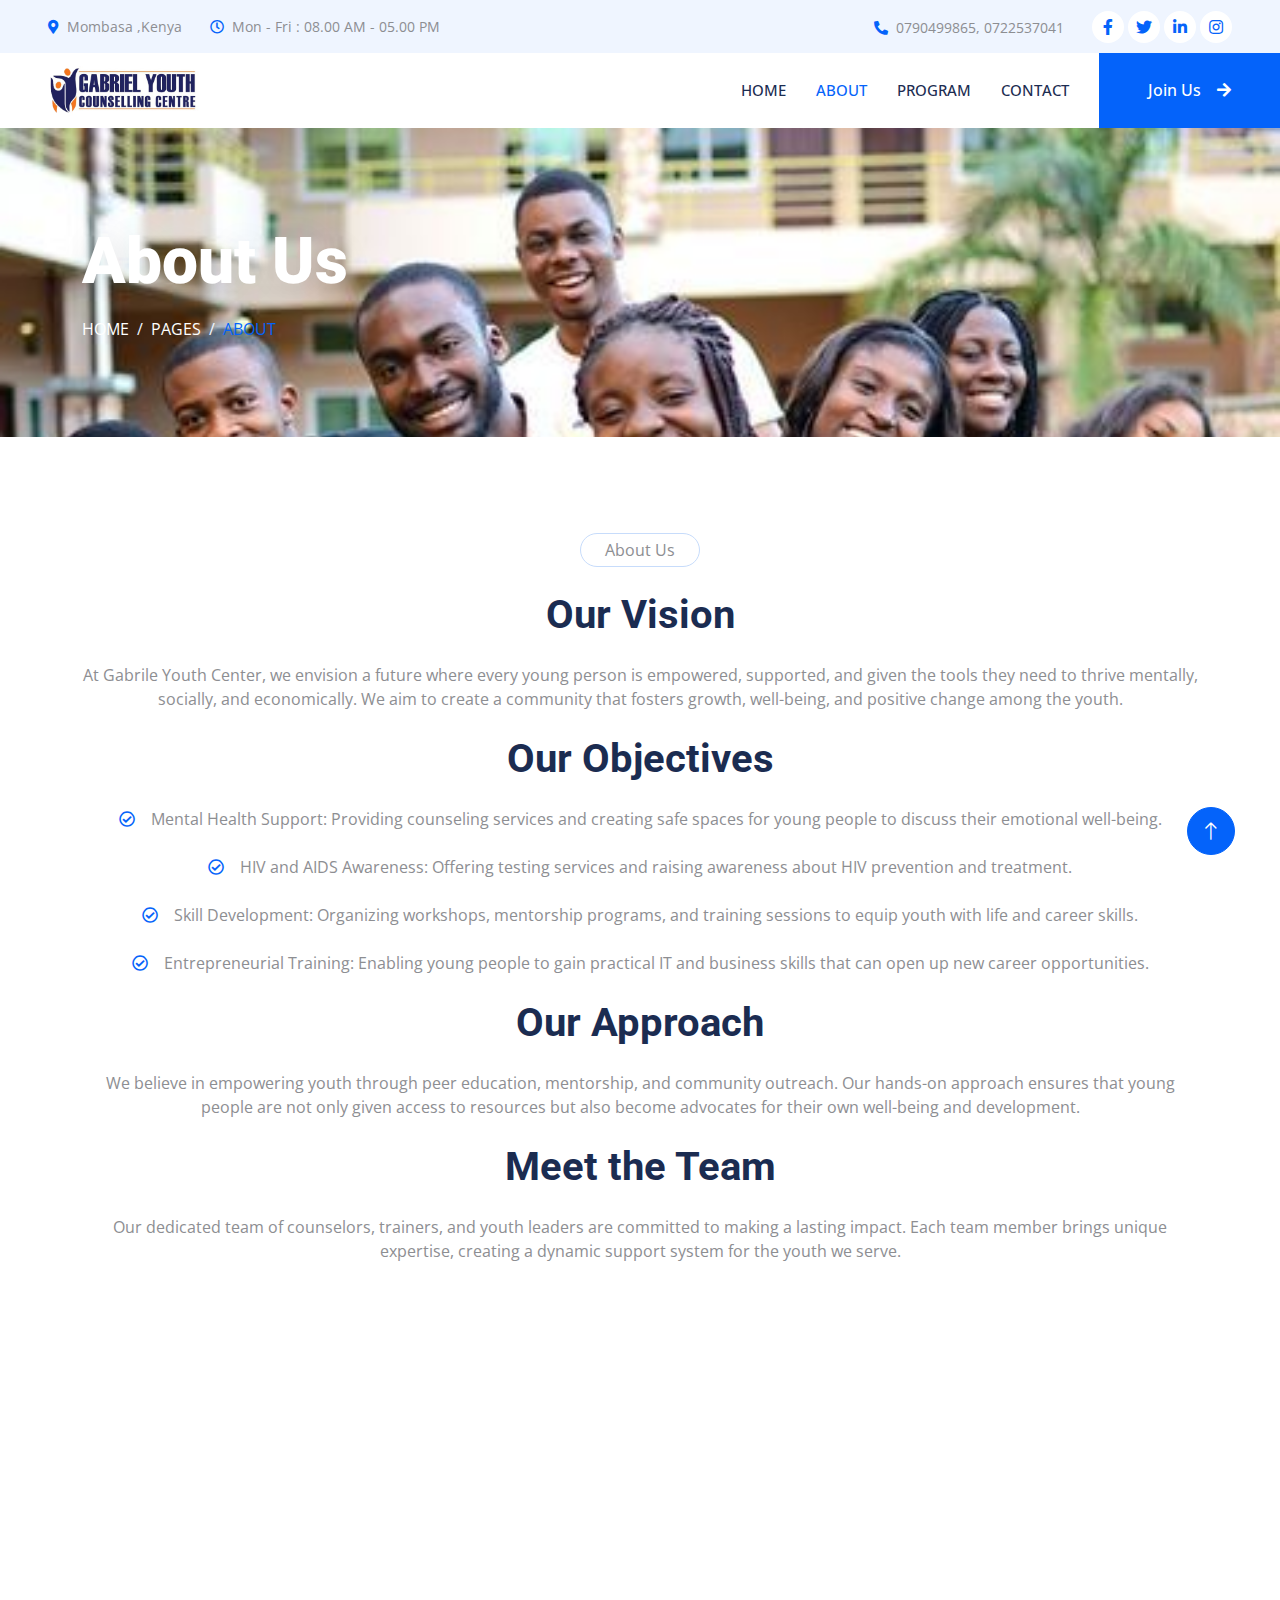
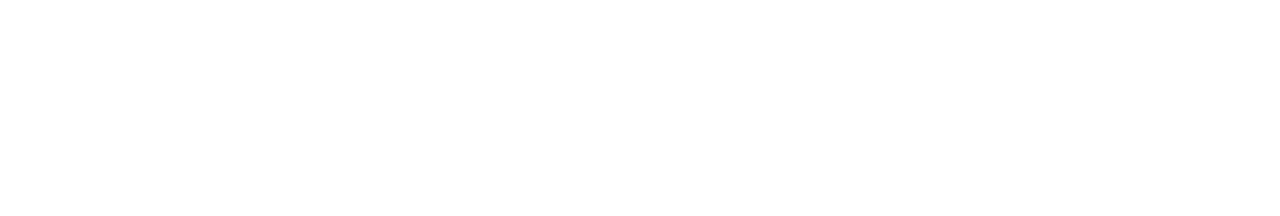
<file: about.html>
<!DOCTYPE html>
<html lang="en">

<head>
    <meta charset="utf-8">
    <title>Gabrile Youth Center</title>
    <meta content="width=device-width, initial-scale=1.0" name="viewport">
    <meta content="" name="keywords">
    <meta content="" name="description">

    <!-- Favicon -->
    <link href="img/favicon.ico" rel="icon">

    <!-- Google Web Fonts -->
    <link rel="preconnect" href="https://fonts.googleapis.com">
    <link rel="preconnect" href="https://fonts.gstatic.com" crossorigin>
    <link href="https://fonts.googleapis.com/css2?family=Open+Sans:wght@400;500&family=Roboto:wght@500;700;900&display=swap" rel="stylesheet"> 

    <!-- Icon Font Stylesheet -->
    <link href="https://cdnjs.cloudflare.com/ajax/libs/font-awesome/5.10.0/css/all.min.css" rel="stylesheet">
    <link href="https://cdn.jsdelivr.net/npm/bootstrap-icons@1.4.1/font/bootstrap-icons.css" rel="stylesheet">

    <!-- Libraries Stylesheet -->
    <link href="lib/animate/animate.min.css" rel="stylesheet">
    <link href="lib/owlcarousel/assets/owl.carousel.min.css" rel="stylesheet">
    <link href="lib/tempusdominus/css/tempusdominus-bootstrap-4.min.css" rel="stylesheet" />

    <!-- Customized Bootstrap Stylesheet -->
    <link href="css/bootstrap.min.css" rel="stylesheet">

    <!-- Template Stylesheet -->
    <link href="css/style.css" rel="stylesheet">
</head>

<body>
    <!-- Spinner Start -->
    <div id="spinner" class="show bg-white position-fixed translate-middle w-100 vh-100 top-50 start-50 d-flex align-items-center justify-content-center">
        <div class="spinner-grow text-primary" style="width: 3rem; height: 3rem;" role="status">
            <span class="sr-only">Loading...</span>
        </div>
    </div>
    <!-- Spinner End -->


    <!-- Topbar Start -->
    <div class="container-fluid bg-light p-0 wow fadeIn" data-wow-delay="0.1s">
        <div class="row gx-0 d-none d-lg-flex">
            <div class="col-lg-7 px-5 text-start">
                <div class="h-100 d-inline-flex align-items-center py-3 me-4">
                    <small class="fa fa-map-marker-alt text-primary me-2"></small>
                    <small>Mombasa ,Kenya</small>
                </div>
                <div class="h-100 d-inline-flex align-items-center py-3">
                    <small class="far fa-clock text-primary me-2"></small>
                    <small>Mon - Fri : 08.00 AM - 05.00 PM</small>
                </div>
            </div>
            <div class="col-lg-5 px-5 text-end">
                <div class="h-100 d-inline-flex align-items-center py-3 me-4">
                    <small class="fa fa-phone-alt text-primary me-2"></small>
                    <small>0790499865, 0722537041</small>
                </div>
                <div class="h-100 d-inline-flex align-items-center">
                    <a class="btn btn-sm-square rounded-circle bg-white text-primary me-1" href=""><i class="fab fa-facebook-f"></i></a>
                    <a class="btn btn-sm-square rounded-circle bg-white text-primary me-1" href=""><i class="fab fa-twitter"></i></a>
                    <a class="btn btn-sm-square rounded-circle bg-white text-primary me-1" href=""><i class="fab fa-linkedin-in"></i></a>
                    <a class="btn btn-sm-square rounded-circle bg-white text-primary me-0" href=""><i class="fab fa-instagram"></i></a>
                </div>
            </div>
        </div>
    </div>
    <!-- Topbar End -->


    <!-- Navbar Start -->
    <nav class="navbar navbar-expand-lg bg-white navbar-light sticky-top p-0 wow fadeIn" data-wow-delay="0.1s">
        <a href="index.html" class="navbar-brand d-flex align-items-center px-4 px-lg-5">
            <img src="img/gyc.png" alt="Gabrile Youth Center Logo" style="height: 50px; width: auto;" class="me-3">
            <h1 class="m-0 text-primary"></h1>
        </a>
        <button type="button" class="navbar-toggler me-4" data-bs-toggle="collapse" data-bs-target="#navbarCollapse">
            <span class="navbar-toggler-icon"></span>
        </button>
        <div class="collapse navbar-collapse" id="navbarCollapse">
            <div class="navbar-nav ms-auto p-4 p-lg-0">
                <a href="index.html" class="nav-item nav-link">Home</a>
                <a href="about.html" class="nav-item nav-link active">About</a>
                <a href="service.html" class="nav-item nav-link">Program</a>
                
                <a href="contact.html" class="nav-item nav-link">Contact</a>
            </div>
            <a href="" class="btn btn-primary rounded-0 py-4 px-lg-5 d-none d-lg-block">Join Us<i class="fa fa-arrow-right ms-3"></i></a>
        </div>
    </nav>
    <!-- Navbar End -->


    <!-- Page Header Start -->
    <div class="container-fluid page-header py-5 mb-5 wow fadeIn" data-wow-delay="0.1s">
        <div class="container py-5">
            <h1 class="display-3 text-white mb-3 animated slideInDown">About Us</h1>
            <nav aria-label="breadcrumb animated slideInDown">
                <ol class="breadcrumb text-uppercase mb-0">
                    <li class="breadcrumb-item"><a class="text-white" href="#">Home</a></li>
                    <li class="breadcrumb-item"><a class="text-white" href="#">Pages</a></li>
                    <li class="breadcrumb-item text-primary active" aria-current="page">About</li>
                </ol>
            </nav>
        </div>
    </div>
    <!-- Page Header End -->

    <!-- About Start -->
    <div class="container-xxl py-5">
        <div class="container text-center">
            <p class="d-inline-block border rounded-pill py-1 px-4 mb-4">About Us</p>
            <h1 class="mb-4">Our Vision</h1>
            <p class="mb-4">At Gabrile Youth Center, we envision a future where every young person is empowered, supported, and given the tools they need to thrive mentally, socially, and economically. We aim to create a community that fosters growth, well-being, and positive change among the youth.</p>
            
            <h1 class="mb-4">Our Objectives</h1>
            <p class="mb-4"><i class="far fa-check-circle text-primary me-3"></i>Mental Health Support: Providing counseling services and creating safe spaces for young people to discuss their emotional well-being.</p>
            <p class="mb-4"><i class="far fa-check-circle text-primary me-3"></i>HIV and AIDS Awareness: Offering testing services and raising awareness about HIV prevention and treatment.</p>
            <p class="mb-4"><i class="far fa-check-circle text-primary me-3"></i>Skill Development: Organizing workshops, mentorship programs, and training sessions to equip youth with life and career skills.</p>
            <p class="mb-4"><i class="far fa-check-circle text-primary me-3"></i>Entrepreneurial Training: Enabling young people to gain practical IT and business skills that can open up new career opportunities.</p>
            
            <h1 class="mb-4">Our Approach</h1>
            <p class="mb-4">We believe in empowering youth through peer education, mentorship, and community outreach. Our hands-on approach ensures that young people are not only given access to resources but also become advocates for their own well-being and development.</p>
            
            <h1 class="mb-4">Meet the Team</h1>
            <p class="mb-4">Our dedicated team of counselors, trainers, and youth leaders are committed to making a lasting impact. Each team member brings unique expertise, creating a dynamic support system for the youth we serve.</p>
        </div>
    </div>
    <!-- About End -->


    <!-- Footer Start -->
    <div class="container-fluid bg-dark text-light footer mt-5 pt-5 wow fadeIn" data-wow-delay="0.1s">
        <div class="container py-5">
            <div class="row g-5">
                <div class="col-lg-3 col-md-6">
                    <h5 class="text-light mb-4">Address</h5>
                    <p class="mb-2"><i class="fa fa-map-marker-alt me-3"></i> Mombasa,Kenya</p>
                    <p class="mb-2"><i class="fa fa-phone-alt me-3"></i>0790499865</p>
                    <p class="mb-2"><i class="fa fa-envelope me-3"></i>info@gabrielyouthcounseling.co.ke</p>
                    <div class="d-flex pt-2">
                        <a class="btn btn-outline-light btn-social rounded-circle" href=""><i class="fab fa-twitter"></i></a>
                        <a class="btn btn-outline-light btn-social rounded-circle" href=""><i class="fab fa-facebook-f"></i></a>
                        <a class="btn btn-outline-light btn-social rounded-circle" href=""><i class="fab fa-youtube"></i></a>
                        <a class="btn btn-outline-light btn-social rounded-circle" href=""><i class="fab fa-linkedin-in"></i></a>
                    </div>
                </div>
               
                <div class="col-lg-3 col-md-6">
                    <h5 class="text-light mb-4">Quick Links</h5>
                    <a class="btn btn-link" href="">About Us</a>
                    <a class="btn btn-link" href="">Contact Us</a>
                    <a class="btn btn-link" href="">Our Services</a>
                    <a class="btn btn-link" href="">Terms & Condition</a>
                    <a class="btn btn-link" href="">Support</a>
                </div>
                <div class="col-lg-3 col-md-6">
                    <h5 class="text-light mb-4">Newsletter</h5>
                    <p>Stay updated on our latest programs and services. Subscribe to our newsletter today!</p>
                    <div class="position-relative mx-auto" style="max-width: 400px;">
                        <input class="form-control border-0 w-100 py-3 ps-4 pe-5" type="text" placeholder="Your email">
                        <button type="button" class="btn btn-primary py-2 position-absolute top-0 end-0 mt-2 me-2">SignUp</button>
                    </div>
                </div>
            </div>
        </div>
        <div class="container">
            <div class="copyright">
                <div class="row">
                    <div class="col-md-6 text-center text-md-start mb-3 mb-md-0">
                        &copy; <a class="border-bottom" href="#">Gabriel Youth Counselling Centre</a>, All Right Reserved.
                    </div>
                    
                </div>
            </div>
        </div>
    </div>
    <!-- Footer End -->


    <!-- Back to Top -->
    <a href="#" class="btn btn-lg btn-primary btn-lg-square rounded-circle back-to-top"><i class="bi bi-arrow-up"></i></a>


    <!-- JavaScript Libraries -->
    <script src="https://code.jquery.com/jquery-3.4.1.min.js"></script>
    <script src="https://cdn.jsdelivr.net/npm/bootstrap@5.0.0/dist/js/bootstrap.bundle.min.js"></script>
    <script src="lib/wow/wow.min.js"></script>
    <script src="lib/easing/easing.min.js"></script>
    <script src="lib/waypoints/waypoints.min.js"></script>
    <script src="lib/counterup/counterup.min.js"></script>
    <script src="lib/owlcarousel/owl.carousel.min.js"></script>
    <script src="lib/tempusdominus/js/moment.min.js"></script>
    <script src="lib/tempusdominus/js/moment-timezone.min.js"></script>
    <script src="lib/tempusdominus/js/tempusdominus-bootstrap-4.min.js"></script>

    <!-- Template Javascript -->
    <script src="js/main.js"></script>
</body>

</html>
</file>
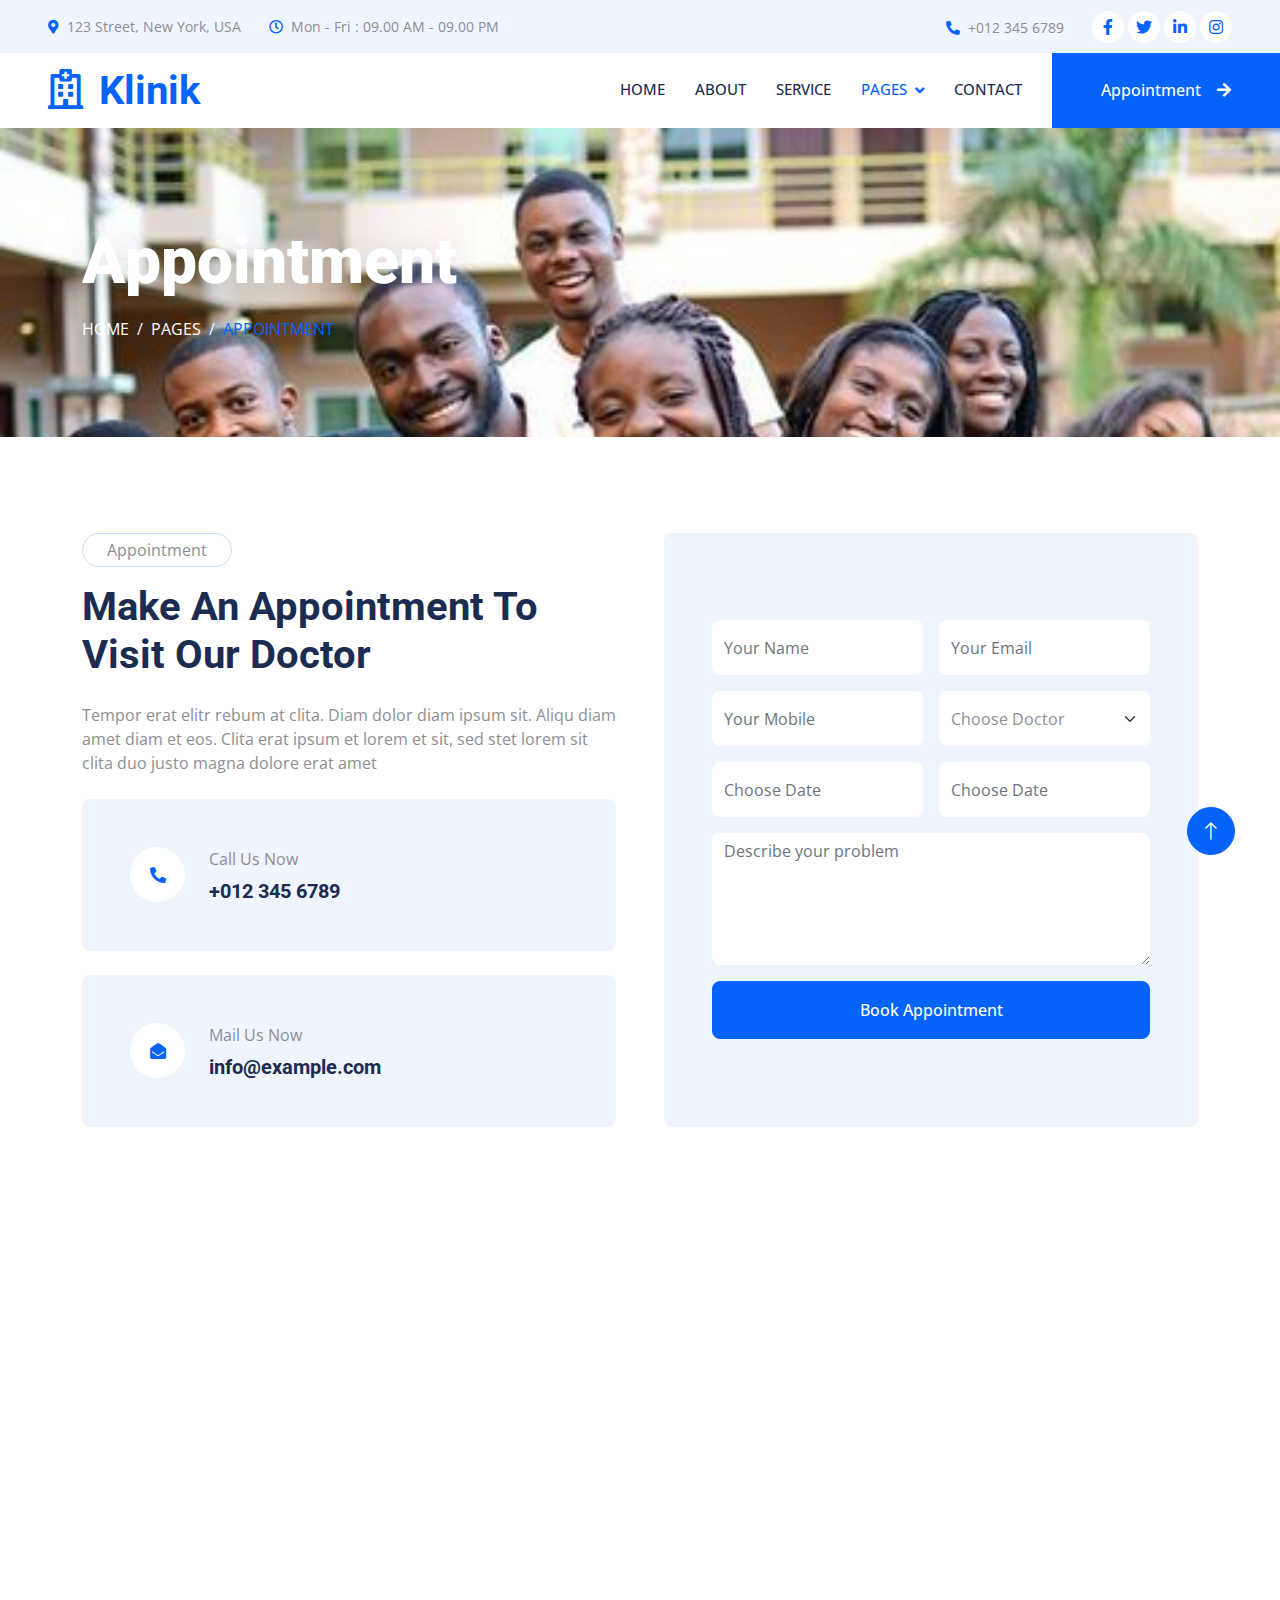
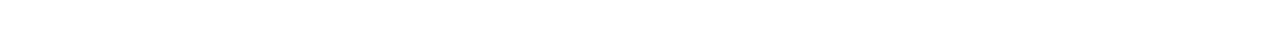
<file: appointment.html>
<!DOCTYPE html>
<html lang="en">

<head>
    <meta charset="utf-8">
    <title>Gabrile youth center</title>
    <meta content="width=device-width, initial-scale=1.0" name="viewport">
    <meta content="" name="keywords">
    <meta content="" name="description">

    <!-- Favicon -->
    <link href="img/favicon.ico" rel="icon">

    <!-- Google Web Fonts -->
    <link rel="preconnect" href="https://fonts.googleapis.com">
    <link rel="preconnect" href="https://fonts.gstatic.com" crossorigin>
    <link href="https://fonts.googleapis.com/css2?family=Open+Sans:wght@400;500&family=Roboto:wght@500;700;900&display=swap" rel="stylesheet"> 

    <!-- Icon Font Stylesheet -->
    <link href="https://cdnjs.cloudflare.com/ajax/libs/font-awesome/5.10.0/css/all.min.css" rel="stylesheet">
    <link href="https://cdn.jsdelivr.net/npm/bootstrap-icons@1.4.1/font/bootstrap-icons.css" rel="stylesheet">

    <!-- Libraries Stylesheet -->
    <link href="lib/animate/animate.min.css" rel="stylesheet">
    <link href="lib/owlcarousel/assets/owl.carousel.min.css" rel="stylesheet">
    <link href="lib/tempusdominus/css/tempusdominus-bootstrap-4.min.css" rel="stylesheet" />

    <!-- Customized Bootstrap Stylesheet -->
    <link href="css/bootstrap.min.css" rel="stylesheet">

    <!-- Template Stylesheet -->
    <link href="css/style.css" rel="stylesheet">
</head>

<body>
    <!-- Spinner Start -->
    <div id="spinner" class="show bg-white position-fixed translate-middle w-100 vh-100 top-50 start-50 d-flex align-items-center justify-content-center">
        <div class="spinner-grow text-primary" style="width: 3rem; height: 3rem;" role="status">
            <span class="sr-only">Loading...</span>
        </div>
    </div>
    <!-- Spinner End -->


    <!-- Topbar Start -->
    <div class="container-fluid bg-light p-0 wow fadeIn" data-wow-delay="0.1s">
        <div class="row gx-0 d-none d-lg-flex">
            <div class="col-lg-7 px-5 text-start">
                <div class="h-100 d-inline-flex align-items-center py-3 me-4">
                    <small class="fa fa-map-marker-alt text-primary me-2"></small>
                    <small>123 Street, New York, USA</small>
                </div>
                <div class="h-100 d-inline-flex align-items-center py-3">
                    <small class="far fa-clock text-primary me-2"></small>
                    <small>Mon - Fri : 09.00 AM - 09.00 PM</small>
                </div>
            </div>
            <div class="col-lg-5 px-5 text-end">
                <div class="h-100 d-inline-flex align-items-center py-3 me-4">
                    <small class="fa fa-phone-alt text-primary me-2"></small>
                    <small>+012 345 6789</small>
                </div>
                <div class="h-100 d-inline-flex align-items-center">
                    <a class="btn btn-sm-square rounded-circle bg-white text-primary me-1" href=""><i class="fab fa-facebook-f"></i></a>
                    <a class="btn btn-sm-square rounded-circle bg-white text-primary me-1" href=""><i class="fab fa-twitter"></i></a>
                    <a class="btn btn-sm-square rounded-circle bg-white text-primary me-1" href=""><i class="fab fa-linkedin-in"></i></a>
                    <a class="btn btn-sm-square rounded-circle bg-white text-primary me-0" href=""><i class="fab fa-instagram"></i></a>
                </div>
            </div>
        </div>
    </div>
    <!-- Topbar End -->


    <!-- Navbar Start -->
    <nav class="navbar navbar-expand-lg bg-white navbar-light sticky-top p-0 wow fadeIn" data-wow-delay="0.1s">
        <a href="index.html" class="navbar-brand d-flex align-items-center px-4 px-lg-5">
            <h1 class="m-0 text-primary"><i class="far fa-hospital me-3"></i>Klinik</h1>
        </a>
        <button type="button" class="navbar-toggler me-4" data-bs-toggle="collapse" data-bs-target="#navbarCollapse">
            <span class="navbar-toggler-icon"></span>
        </button>
        <div class="collapse navbar-collapse" id="navbarCollapse">
            <div class="navbar-nav ms-auto p-4 p-lg-0">
                <a href="index.html" class="nav-item nav-link">Home</a>
                <a href="about.html" class="nav-item nav-link">About</a>
                <a href="service.html" class="nav-item nav-link">Service</a>
                <div class="nav-item dropdown">
                    <a href="#" class="nav-link dropdown-toggle active" data-bs-toggle="dropdown">Pages</a>
                    <div class="dropdown-menu rounded-0 rounded-bottom m-0">
                        <a href="feature.html" class="dropdown-item">Feature</a>
                        <a href="team.html" class="dropdown-item">Our Doctor</a>
                        <a href="appointment.html" class="dropdown-item active">Appointment</a>
                        <a href="testimonial.html" class="dropdown-item">Testimonial</a>
                        <a href="404.html" class="dropdown-item">404 Page</a>
                    </div>
                </div>
                <a href="contact.html" class="nav-item nav-link">Contact</a>
            </div>
            <a href="" class="btn btn-primary rounded-0 py-4 px-lg-5 d-none d-lg-block">Appointment<i class="fa fa-arrow-right ms-3"></i></a>
        </div>
    </nav>
    <!-- Navbar End -->


    <!-- Page Header Start -->
    <div class="container-fluid page-header py-5 mb-5 wow fadeIn" data-wow-delay="0.1s">
        <div class="container py-5">
            <h1 class="display-3 text-white mb-3 animated slideInDown">Appointment</h1>
            <nav aria-label="breadcrumb animated slideInDown">
                <ol class="breadcrumb text-uppercase mb-0">
                    <li class="breadcrumb-item"><a class="text-white" href="#">Home</a></li>
                    <li class="breadcrumb-item"><a class="text-white" href="#">Pages</a></li>
                    <li class="breadcrumb-item text-primary active" aria-current="page">Appointment</li>
                </ol>
            </nav>
        </div>
    </div>
    <!-- Page Header End -->


    <!-- Appointment Start -->
    <div class="container-xxl py-5">
        <div class="container">
            <div class="row g-5">
                <div class="col-lg-6 wow fadeInUp" data-wow-delay="0.1s">
                    <p class="d-inline-block border rounded-pill py-1 px-4">Appointment</p>
                    <h1 class="mb-4">Make An Appointment To Visit Our Doctor</h1>
                    <p class="mb-4">Tempor erat elitr rebum at clita. Diam dolor diam ipsum sit. Aliqu diam amet diam et eos. Clita erat ipsum et lorem et sit, sed stet lorem sit clita duo justo magna dolore erat amet</p>
                    <div class="bg-light rounded d-flex align-items-center p-5 mb-4">
                        <div class="d-flex flex-shrink-0 align-items-center justify-content-center rounded-circle bg-white" style="width: 55px; height: 55px;">
                            <i class="fa fa-phone-alt text-primary"></i>
                        </div>
                        <div class="ms-4">
                            <p class="mb-2">Call Us Now</p>
                            <h5 class="mb-0">+012 345 6789</h5>
                        </div>
                    </div>
                    <div class="bg-light rounded d-flex align-items-center p-5">
                        <div class="d-flex flex-shrink-0 align-items-center justify-content-center rounded-circle bg-white" style="width: 55px; height: 55px;">
                            <i class="fa fa-envelope-open text-primary"></i>
                        </div>
                        <div class="ms-4">
                            <p class="mb-2">Mail Us Now</p>
                            <h5 class="mb-0">info@example.com</h5>
                        </div>
                    </div>
                </div>
                <div class="col-lg-6 wow fadeInUp" data-wow-delay="0.5s">
                    <div class="bg-light rounded h-100 d-flex align-items-center p-5">
                        <form>
                            <div class="row g-3">
                                <div class="col-12 col-sm-6">
                                    <input type="text" class="form-control border-0" placeholder="Your Name" style="height: 55px;">
                                </div>
                                <div class="col-12 col-sm-6">
                                    <input type="email" class="form-control border-0" placeholder="Your Email" style="height: 55px;">
                                </div>
                                <div class="col-12 col-sm-6">
                                    <input type="text" class="form-control border-0" placeholder="Your Mobile" style="height: 55px;">
                                </div>
                                <div class="col-12 col-sm-6">
                                    <select class="form-select border-0" style="height: 55px;">
                                        <option selected>Choose Doctor</option>
                                        <option value="1">Doctor 1</option>
                                        <option value="2">Doctor 2</option>
                                        <option value="3">Doctor 3</option>
                                    </select>
                                </div>
                                <div class="col-12 col-sm-6">
                                    <div class="date" id="date" data-target-input="nearest">
                                        <input type="text"
                                            class="form-control border-0 datetimepicker-input"
                                            placeholder="Choose Date" data-target="#date" data-toggle="datetimepicker" style="height: 55px;">
                                    </div>
                                </div>
                                <div class="col-12 col-sm-6">
                                    <div class="time" id="time" data-target-input="nearest">
                                        <input type="text"
                                            class="form-control border-0 datetimepicker-input"
                                            placeholder="Choose Date" data-target="#time" data-toggle="datetimepicker" style="height: 55px;">
                                    </div>
                                </div>
                                <div class="col-12">
                                    <textarea class="form-control border-0" rows="5" placeholder="Describe your problem"></textarea>
                                </div>
                                <div class="col-12">
                                    <button class="btn btn-primary w-100 py-3" type="submit">Book Appointment</button>
                                </div>
                            </div>
                        </form>
                    </div>
                </div>
            </div>
        </div>
    </div>
    <!-- Appointment End -->
        

    <!-- Footer Start -->
    <div class="container-fluid bg-dark text-light footer mt-5 pt-5 wow fadeIn" data-wow-delay="0.1s">
        <div class="container py-5">
            <div class="row g-5">
                <div class="col-lg-3 col-md-6">
                    <h5 class="text-light mb-4">Address</h5>
                    <p class="mb-2"><i class="fa fa-map-marker-alt me-3"></i>123 Street, New York, USA</p>
                    <p class="mb-2"><i class="fa fa-phone-alt me-3"></i>+012 345 67890</p>
                    <p class="mb-2"><i class="fa fa-envelope me-3"></i>info@example.com</p>
                    <div class="d-flex pt-2">
                        <a class="btn btn-outline-light btn-social rounded-circle" href=""><i class="fab fa-twitter"></i></a>
                        <a class="btn btn-outline-light btn-social rounded-circle" href=""><i class="fab fa-facebook-f"></i></a>
                        <a class="btn btn-outline-light btn-social rounded-circle" href=""><i class="fab fa-youtube"></i></a>
                        <a class="btn btn-outline-light btn-social rounded-circle" href=""><i class="fab fa-linkedin-in"></i></a>
                    </div>
                </div>
                <div class="col-lg-3 col-md-6">
                    <h5 class="text-light mb-4">Services</h5>
                    <a class="btn btn-link" href="">Cardiology</a>
                    <a class="btn btn-link" href="">Pulmonary</a>
                    <a class="btn btn-link" href="">Neurology</a>
                    <a class="btn btn-link" href="">Orthopedics</a>
                    <a class="btn btn-link" href="">Laboratory</a>
                </div>
                <div class="col-lg-3 col-md-6">
                    <h5 class="text-light mb-4">Quick Links</h5>
                    <a class="btn btn-link" href="">About Us</a>
                    <a class="btn btn-link" href="">Contact Us</a>
                    <a class="btn btn-link" href="">Our Services</a>
                    <a class="btn btn-link" href="">Terms & Condition</a>
                    <a class="btn btn-link" href="">Support</a>
                </div>
                <div class="col-lg-3 col-md-6">
                    <h5 class="text-light mb-4">Newsletter</h5>
                    <p>Dolor amet sit justo amet elitr clita ipsum elitr est.</p>
                    <div class="position-relative mx-auto" style="max-width: 400px;">
                        <input class="form-control border-0 w-100 py-3 ps-4 pe-5" type="text" placeholder="Your email">
                        <button type="button" class="btn btn-primary py-2 position-absolute top-0 end-0 mt-2 me-2">SignUp</button>
                    </div>
                </div>
            </div>
        </div>
        <div class="container">
            <div class="copyright">
                <div class="row">
                    <div class="col-md-6 text-center text-md-start mb-3 mb-md-0">
                        &copy; <a class="border-bottom" href="#">Your Site Name</a>, All Right Reserved.
                    </div>
                    <div class="col-md-6 text-center text-md-end">
                        <!--/*** This template is free as long as you keep the footer author’s credit link/attribution link/backlink. If you'd like to use the template without the footer author’s credit link/attribution link/backlink, you can purchase the Credit Removal License from "https://htmlcodex.com/credit-removal". Thank you for your support. ***/-->
                        Designed By <a class="border-bottom" href="https://htmlcodex.com">HTML Codex</a>
                    </div>
                </div>
            </div>
        </div>
    </div>
    <!-- Footer End -->


    <!-- Back to Top -->
    <a href="#" class="btn btn-lg btn-primary btn-lg-square rounded-circle back-to-top"><i class="bi bi-arrow-up"></i></a>


    <!-- JavaScript Libraries -->
    <script src="https://code.jquery.com/jquery-3.4.1.min.js"></script>
    <script src="https://cdn.jsdelivr.net/npm/bootstrap@5.0.0/dist/js/bootstrap.bundle.min.js"></script>
    <script src="lib/wow/wow.min.js"></script>
    <script src="lib/easing/easing.min.js"></script>
    <script src="lib/waypoints/waypoints.min.js"></script>
    <script src="lib/counterup/counterup.min.js"></script>
    <script src="lib/owlcarousel/owl.carousel.min.js"></script>
    <script src="lib/tempusdominus/js/moment.min.js"></script>
    <script src="lib/tempusdominus/js/moment-timezone.min.js"></script>
    <script src="lib/tempusdominus/js/tempusdominus-bootstrap-4.min.js"></script>

    <!-- Template Javascript -->
    <script src="js/main.js"></script>
</body>

</html>
</file>
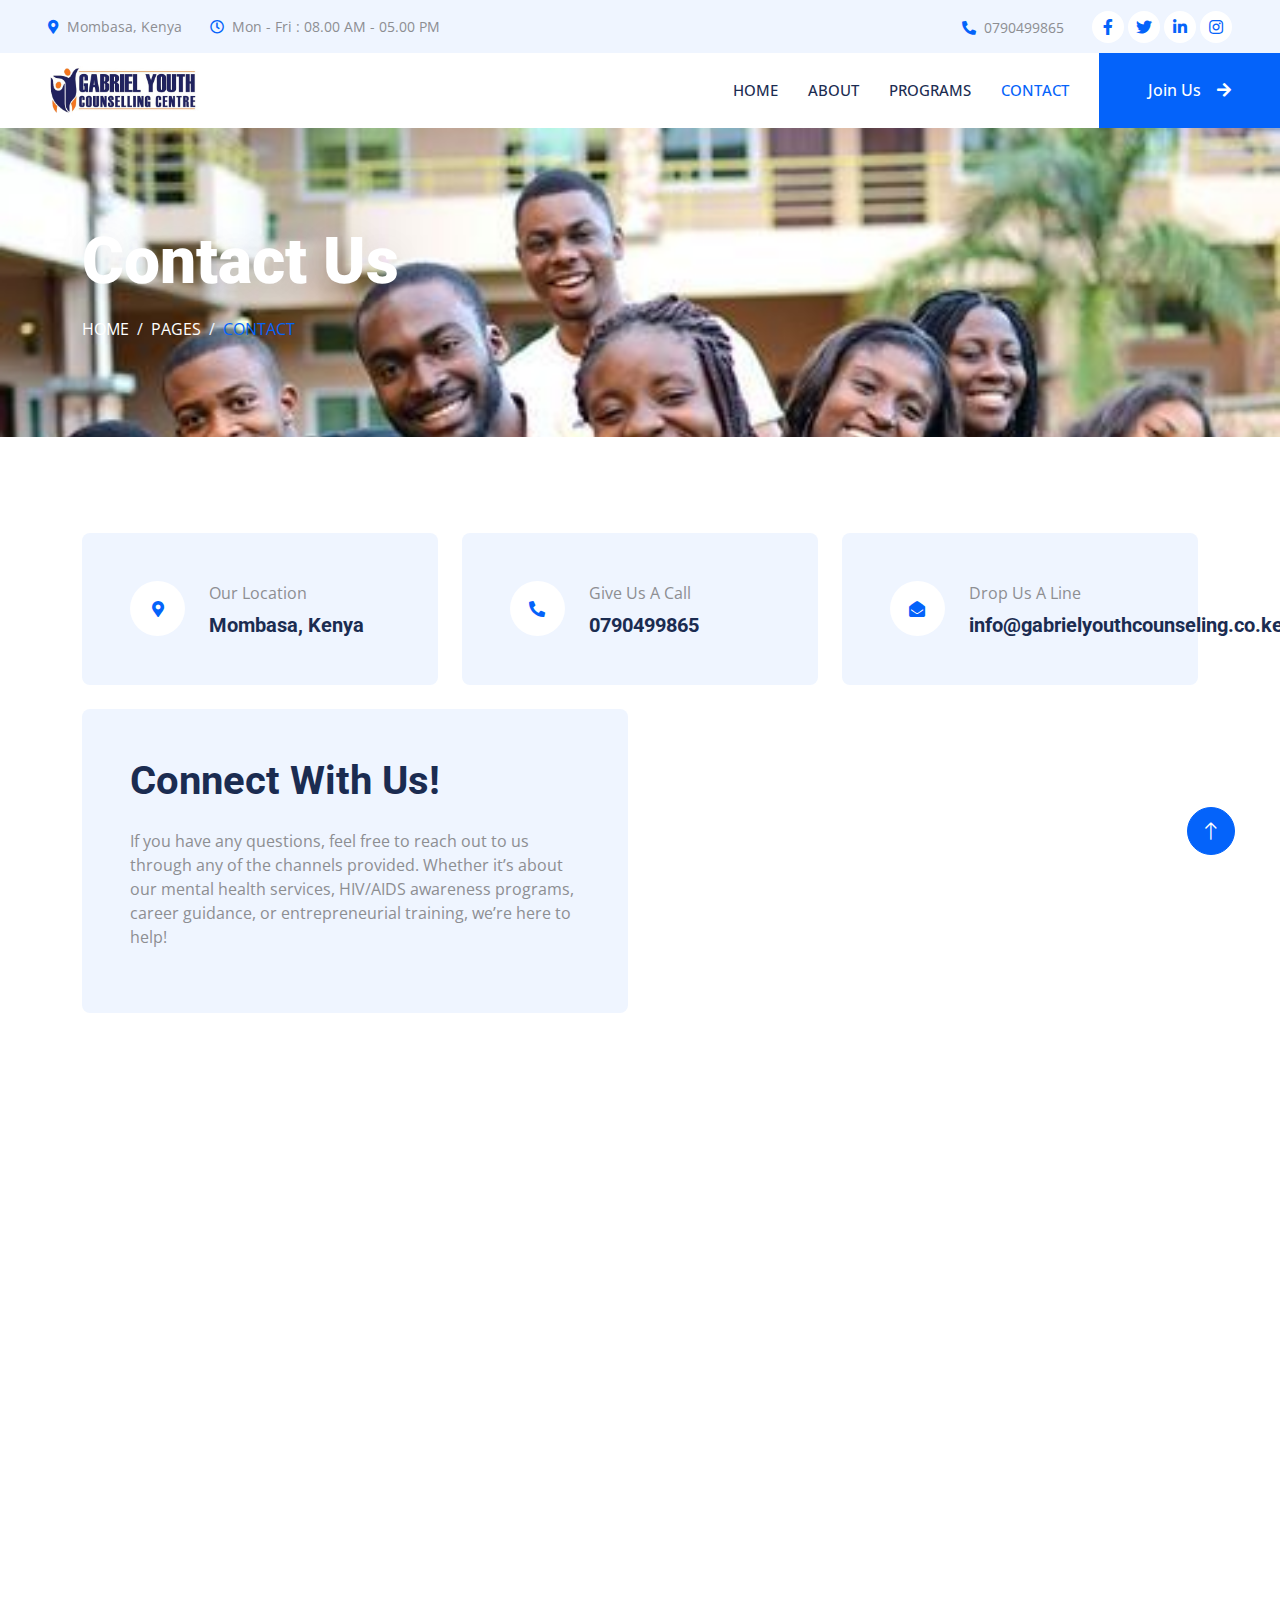
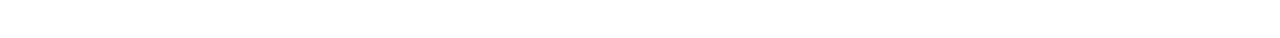
<file: contact.html>
<!DOCTYPE html>
<html lang="en">

<head>
    <meta charset="utf-8">
    <title>Gabriel Youth Center</title>
    <meta content="width=device-width, initial-scale=1.0" name="viewport">
    <meta content="Youth services, mental health, HIV/AIDS awareness, career guidance" name="keywords">
    <meta content="Gabriel Youth Center offers mental health and well-being support, HIV/AIDS testing, career guidance, and entrepreneurial/IT skills for youth." name="description">

    <!-- Favicon -->
    <link href="img/favicon.ico" rel="icon">

    <!-- Google Web Fonts -->
    <link href="https://fonts.googleapis.com/css2?family=Open+Sans:wght@400;500&family=Roboto:wght@500;700;900&display=swap" rel="stylesheet"> 

    <!-- Icon Font Stylesheet -->
    <link href="https://cdnjs.cloudflare.com/ajax/libs/font-awesome/5.10.0/css/all.min.css" rel="stylesheet">
    <link href="https://cdn.jsdelivr.net/npm/bootstrap-icons@1.4.1/font/bootstrap-icons.css" rel="stylesheet">

    <!-- Libraries Stylesheet -->
    <link href="lib/animate/animate.min.css" rel="stylesheet">
    <link href="lib/owlcarousel/assets/owl.carousel.min.css" rel="stylesheet">
    <link href="lib/tempusdominus/css/tempusdominus-bootstrap-4.min.css" rel="stylesheet" />

    <!-- Customized Bootstrap Stylesheet -->
    <link href="css/bootstrap.min.css" rel="stylesheet">

    <!-- Template Stylesheet -->
    <link href="css/style.css" rel="stylesheet">
</head>

<body>
    <!-- Spinner Start -->
    <div id="spinner" class="show bg-white position-fixed translate-middle w-100 vh-100 top-50 start-50 d-flex align-items-center justify-content-center">
        <div class="spinner-grow text-primary" style="width: 3rem; height: 3rem;" role="status">
            <span class="sr-only">Loading...</span>
        </div>
    </div>
    <!-- Spinner End -->


    <!-- Topbar Start -->
    <div class="container-fluid bg-light p-0 wow fadeIn" data-wow-delay="0.1s">
        <div class="row gx-0 d-none d-lg-flex">
            <div class="col-lg-7 px-5 text-start">
                <div class="h-100 d-inline-flex align-items-center py-3 me-4">
                    <small class="fa fa-map-marker-alt text-primary me-2"></small>
                    <small>Mombasa, Kenya</small>
                </div>
                <div class="h-100 d-inline-flex align-items-center py-3">
                    <small class="far fa-clock text-primary me-2"></small>
                    <small>Mon - Fri : 08.00 AM - 05.00 PM</small>
                </div>
            </div>
            <div class="col-lg-5 px-5 text-end">
                <div class="h-100 d-inline-flex align-items-center py-3 me-4">
                    <small class="fa fa-phone-alt text-primary me-2"></small>
                    <small>0790499865</small>
                </div>
                <div class="h-100 d-inline-flex align-items-center">
                    <a class="btn btn-sm-square rounded-circle bg-white text-primary me-1" href=""><i class="fab fa-facebook-f"></i></a>
                    <a class="btn btn-sm-square rounded-circle bg-white text-primary me-1" href=""><i class="fab fa-twitter"></i></a>
                    <a class="btn btn-sm-square rounded-circle bg-white text-primary me-1" href=""><i class="fab fa-linkedin-in"></i></a>
                    <a class="btn btn-sm-square rounded-circle bg-white text-primary me-0" href=""><i class="fab fa-instagram"></i></a>
                </div>
            </div>
        </div>
    </div>
    <!-- Topbar End -->


    <!-- Navbar Start -->
    <nav class="navbar navbar-expand-lg bg-white navbar-light sticky-top p-0 wow fadeIn" data-wow-delay="0.1s">
        <a href="index.html" class="navbar-brand d-flex align-items-center px-4 px-lg-5">
            <img src="img/gyc.png" alt="Gabriel Youth Center Logo" style="height: 50px; width: auto;" class="me-3">
            <h1 class="m-0 text-primary"></h1>
        </a>
        <button type="button" class="navbar-toggler me-4" data-bs-toggle="collapse" data-bs-target="#navbarCollapse">
            <span class="navbar-toggler-icon"></span>
        </button>
        <div class="collapse navbar-collapse" id="navbarCollapse">
            <div class="navbar-nav ms-auto p-4 p-lg-0">
                <a href="index.html" class="nav-item nav-link">Home</a>
                <a href="about.html" class="nav-item nav-link">About</a>
                <a href="service.html" class="nav-item nav-link">Programs</a>
                <a href="contact.html" class="nav-item nav-link active">Contact</a>
            </div>
            <a href="" class="btn btn-primary rounded-0 py-4 px-lg-5 d-none d-lg-block">Join Us<i class="fa fa-arrow-right ms-3"></i></a>
        </div>
    </nav>
    <!-- Navbar End -->


    <!-- Page Header Start -->
    <div class="container-fluid page-header py-5 mb-5 wow fadeIn" data-wow-delay="0.1s">
        <div class="container py-5">
            <h1 class="display-3 text-white mb-3 animated slideInDown">Contact Us</h1>
            <nav aria-label="breadcrumb animated slideInDown">
                <ol class="breadcrumb text-uppercase mb-0">
                    <li class="breadcrumb-item"><a class="text-white" href="index.html">Home</a></li>
                    <li class="breadcrumb-item"><a class="text-white" href="#">Pages</a></li>
                    <li class="breadcrumb-item text-primary active" aria-current="page">Contact</li>
                </ol>
            </nav>
        </div>
    </div>
    <!-- Page Header End -->

<!-- Contact Start -->
<div class="container-xxl py-5">
    <div class="container">
        <div class="row g-4">
            <div class="col-lg-4">
                <div class="h-100 bg-light rounded d-flex align-items-center p-5">
                    <div class="d-flex flex-shrink-0 align-items-center justify-content-center rounded-circle bg-white" style="width: 55px; height: 55px;">
                        <i class="fa fa-map-marker-alt text-primary"></i>
                    </div>
                    <div class="ms-4">
                        <p class="mb-2">Our Location</p>
                        <h5 class="mb-0">Mombasa, Kenya</h5>
                    </div>
                </div>
            </div>
            <div class="col-lg-4">
                <div class="h-100 bg-light rounded d-flex align-items-center p-5">
                    <div class="d-flex flex-shrink-0 align-items-center justify-content-center rounded-circle bg-white" style="width: 55px; height: 55px;">
                        <i class="fa fa-phone-alt text-primary"></i>
                    </div>
                    <div class="ms-4">
                        <p class="mb-2">Give Us A Call</p>
                        <h5 class="mb-0">0790499865</h5>
                    </div>
                </div>
            </div>
            <div class="col-lg-4">
                <div class="h-100 bg-light rounded d-flex align-items-center p-5">
                    <div class="d-flex flex-shrink-0 align-items-center justify-content-center rounded-circle bg-white" style="width: 55px; height: 55px;">
                        <i class="fa fa-envelope-open text-primary"></i>
                    </div>
                    <div class="ms-4">
                        <p class="mb-2">Drop Us A Line</p>
                        <h5 class="mb-0">info@gabrielyouthcounseling.co.ke</h5>
                    </div>
                </div>
            </div>
            
            <!-- Map Section: Start -->
            <div class="col-lg-6 wow fadeIn" data-wow-delay="0.1s">
                <div class="bg-light rounded p-5">
                    <h1 class="mb-4">Connect With Us!</h1>
                    <p>If you have any questions, feel free to reach out to us through any of the channels provided. Whether it’s about our mental health services, HIV/AIDS awareness programs, career guidance, or entrepreneurial training, we’re here to help!</p>
                </div>
            </div>
            <div class="col-lg-6 wow fadeIn" data-wow-delay="0.5s">
                <div class="h-100" style="min-height: 400px;">
                    <!-- Embedded Google Map -->
                    <iframe class="rounded w-100 h-100" 
                    src="https://www.google.com/maps/embed?pb=!1m18!1m12!1m3!1d1310455.1097816654!2d39.48716391364062!3d-4.031570761116141!2m3!1f0!2f0!3f0!3m2!1i1024!2i768!4f13.1!3m3!1m2!1s0x184013a59e5c7ebf%3A0x805c4a7597a6905f!2sMombasa!5e0!3m2!1sen!2ske!4v1692284237457!5m2!1sen!2ske"
                    frameborder="0" allowfullscreen="" aria-hidden="false" tabindex="0"></iframe>
                </div>
            </div>
            <!-- Map Section: End -->
            
        </div>
    </div>
</div>
<!-- Contact End -->

    
    
<!-- Footer Start -->
<div class="container-fluid bg-dark text-light footer mt-5 pt-5 wow fadeIn" data-wow-delay="0.1s">
    <div class="container py-5">
        <div class="row g-5">
            <div class="col-lg-3 col-md-6">
                <h5 class="text-light mb-4">Address</h5>
                <p class="mb-2"><i class="fa fa-map-marker-alt me-3"></i> Mombasa, Kenya</p>
                <p class="mb-2"><i class="fa fa-phone-alt me-3"></i>0790499865 0722537041</p>
                <p class="mb-2"><i class="fa fa-envelope me-3"></i>info@gabrielyouthcounseling.co.ke</p>
                <div class="d-flex pt-2">
                    <a class="btn btn-outline-light btn-social rounded-circle" href=""><i class="fab fa-twitter"></i></a>
                    <a class="btn btn-outline-light btn-social rounded-circle" href=""><i class="fab fa-facebook-f"></i></a>
                    <a class="btn btn-outline-light btn-social rounded-circle" href=""><i class="fab fa-youtube"></i></a>
                    <a class="btn btn-outline-light btn-social rounded-circle" href=""><i class="fab fa-linkedin-in"></i></a>
                </div>
            </div>
            <div class="col-lg-3 col-md-6">
                <h5 class="text-light mb-4">Quick Links</h5>
                <a class="btn btn-link" href="">About Us</a>
                <a class="btn btn-link" href="">Contact Us</a>
                <a class="btn btn-link" href="">Our Services</a>
                <a class="btn btn-link" href="">Terms & Conditions</a>
                <a class="btn btn-link" href="">Support</a>
            </div>
            <div class="col-lg-3 col-md-6">
                <h5 class="text-light mb-4">Newsletter</h5>
                <p>Stay updated on our latest programs and services. Subscribe to our newsletter today!</p>
                <div class="position-relative mx-auto" style="max-width: 400px;">
                    <input class="form-control border-0 w-100 py-3 ps-4 pe-5" type="text" placeholder="Your email">
                    <button type="button" class="btn btn-primary py-2 position-absolute top-0 end-0 mt-2 me-2">Sign Up</button>
                </div>
            </div>
        </div>
    </div>
    <div class="container">
        <div class="copyright">
            <div class="row">
                <div class="col-md-6 text-center text-md-start mb-3 mb-md-0">
                    &copy; <a class="border-bottom" href="#">Gabriel Youth Counseling Centre</a>, All Right Reserved.
                </div>
            </div>
        </div>
    </div>
</div>
<!-- Footer End -->

<!-- Back to Top -->
<a href="#" class="btn btn-lg btn-primary btn-lg-square rounded-circle back-to-top"><i class="bi bi-arrow-up"></i></a>

<!-- JavaScript Libraries -->
<script src="https://code.jquery.com/jquery-3.4.1.min.js"></script>
<script src="https://cdn.jsdelivr.net/npm/bootstrap@5.0.0/dist/js/bootstrap.bundle.min.js"></script>
<script src="lib/wow/wow.min.js"></script>
<script src="lib/easing/easing.min.js"></script>
<script src="lib/waypoints/waypoints.min.js"></script>
<script src="lib/counterup/counterup.min.js"></script>
<script src="lib/owlcarousel/owl.carousel.min.js"></script>
<script src="lib/tempusdominus/js/moment.min.js"></script>
<script src="lib/tempusdominus/js/moment-timezone.min.js"></script>
<script src="lib/tempusdominus/js/tempusdominus-bootstrap-4.min.js"></script>

<!-- Template Javascript -->
<script src="js/main.js"></script>
</body>

</html>
</file>
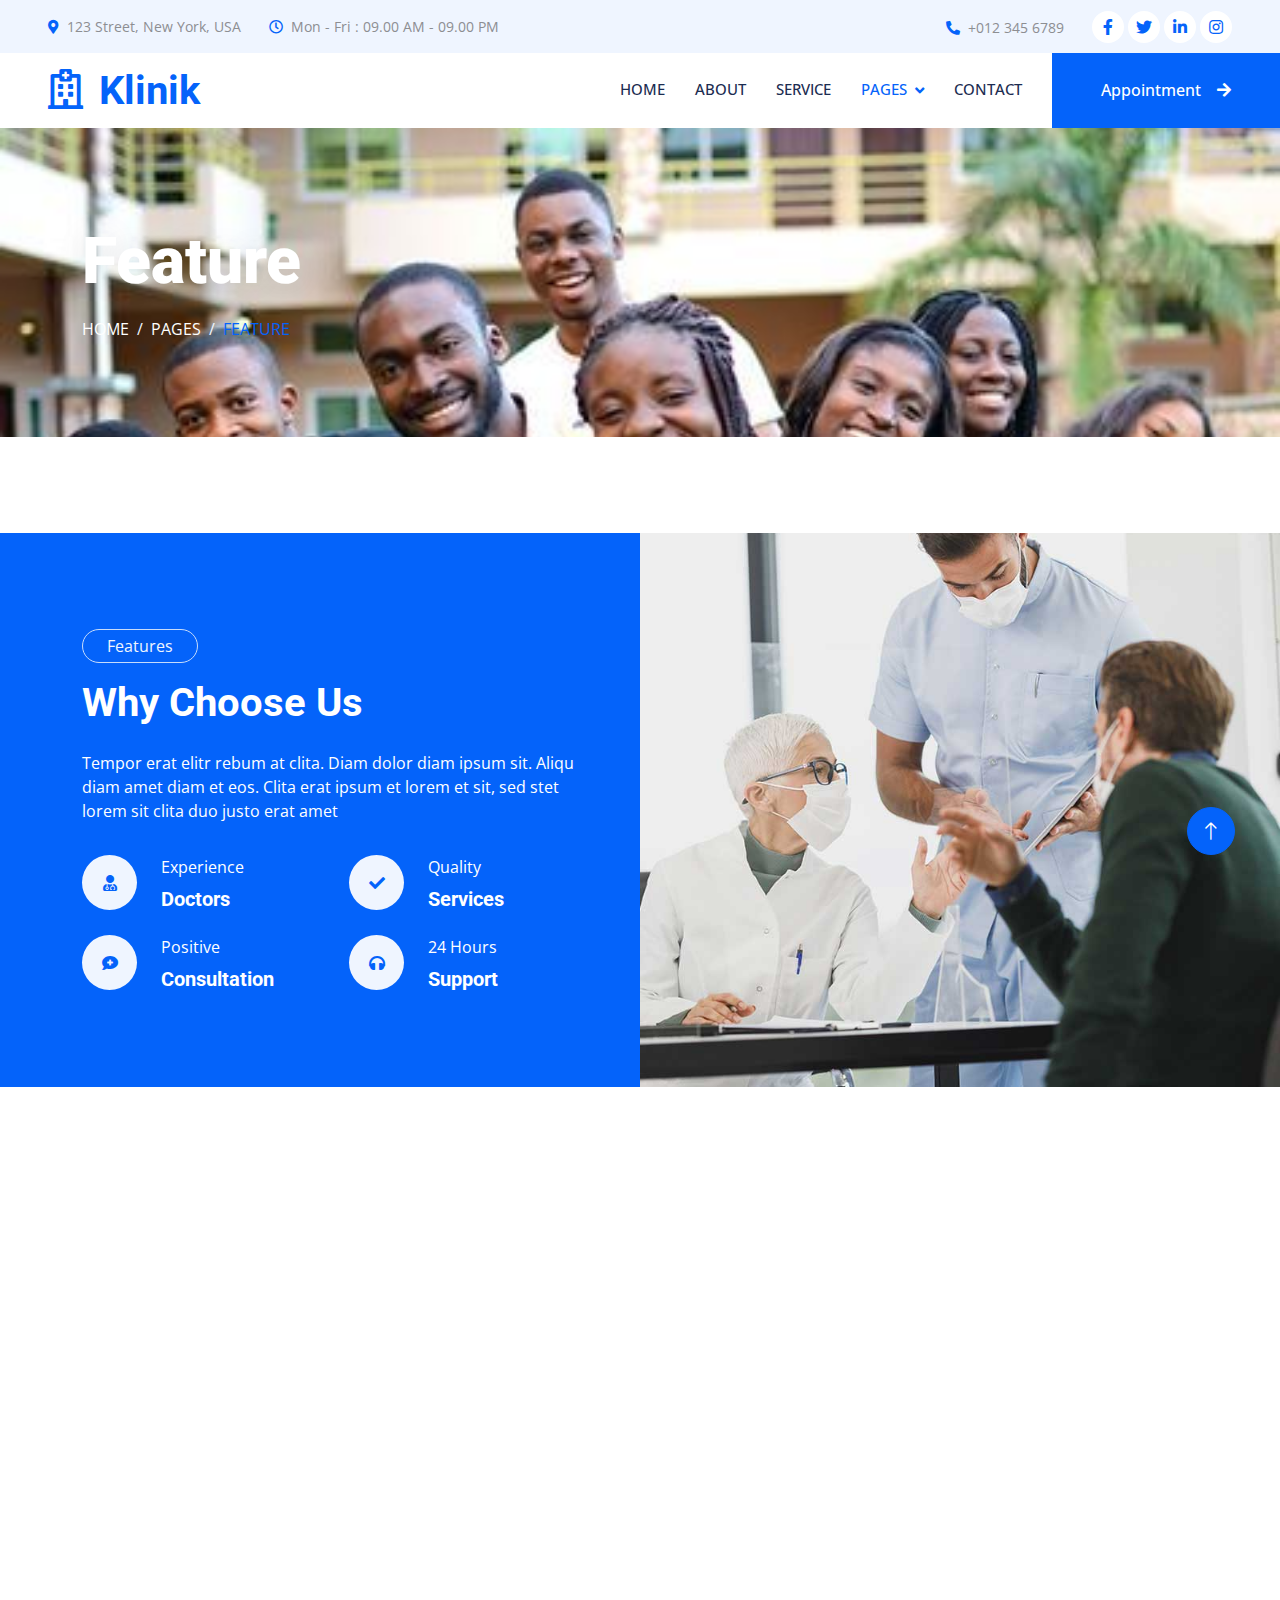
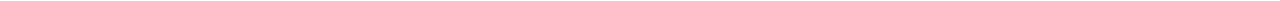
<file: feature.html>
<!DOCTYPE html>
<html lang="en">

<head>
    <meta charset="utf-8">
    <title>Gabrile youth center</title>
    <meta content="width=device-width, initial-scale=1.0" name="viewport">
    <meta content="" name="keywords">
    <meta content="" name="description">

    <!-- Favicon -->
    <link href="img/favicon.ico" rel="icon">

    <!-- Google Web Fonts -->
    <link rel="preconnect" href="https://fonts.googleapis.com">
    <link rel="preconnect" href="https://fonts.gstatic.com" crossorigin>
    <link href="https://fonts.googleapis.com/css2?family=Open+Sans:wght@400;500&family=Roboto:wght@500;700;900&display=swap" rel="stylesheet"> 

    <!-- Icon Font Stylesheet -->
    <link href="https://cdnjs.cloudflare.com/ajax/libs/font-awesome/5.10.0/css/all.min.css" rel="stylesheet">
    <link href="https://cdn.jsdelivr.net/npm/bootstrap-icons@1.4.1/font/bootstrap-icons.css" rel="stylesheet">

    <!-- Libraries Stylesheet -->
    <link href="lib/animate/animate.min.css" rel="stylesheet">
    <link href="lib/owlcarousel/assets/owl.carousel.min.css" rel="stylesheet">
    <link href="lib/tempusdominus/css/tempusdominus-bootstrap-4.min.css" rel="stylesheet" />

    <!-- Customized Bootstrap Stylesheet -->
    <link href="css/bootstrap.min.css" rel="stylesheet">

    <!-- Template Stylesheet -->
    <link href="css/style.css" rel="stylesheet">
</head>

<body>
    <!-- Spinner Start -->
    <div id="spinner" class="show bg-white position-fixed translate-middle w-100 vh-100 top-50 start-50 d-flex align-items-center justify-content-center">
        <div class="spinner-grow text-primary" style="width: 3rem; height: 3rem;" role="status">
            <span class="sr-only">Loading...</span>
        </div>
    </div>
    <!-- Spinner End -->


    <!-- Topbar Start -->
    <div class="container-fluid bg-light p-0 wow fadeIn" data-wow-delay="0.1s">
        <div class="row gx-0 d-none d-lg-flex">
            <div class="col-lg-7 px-5 text-start">
                <div class="h-100 d-inline-flex align-items-center py-3 me-4">
                    <small class="fa fa-map-marker-alt text-primary me-2"></small>
                    <small>123 Street, New York, USA</small>
                </div>
                <div class="h-100 d-inline-flex align-items-center py-3">
                    <small class="far fa-clock text-primary me-2"></small>
                    <small>Mon - Fri : 09.00 AM - 09.00 PM</small>
                </div>
            </div>
            <div class="col-lg-5 px-5 text-end">
                <div class="h-100 d-inline-flex align-items-center py-3 me-4">
                    <small class="fa fa-phone-alt text-primary me-2"></small>
                    <small>+012 345 6789</small>
                </div>
                <div class="h-100 d-inline-flex align-items-center">
                    <a class="btn btn-sm-square rounded-circle bg-white text-primary me-1" href=""><i class="fab fa-facebook-f"></i></a>
                    <a class="btn btn-sm-square rounded-circle bg-white text-primary me-1" href=""><i class="fab fa-twitter"></i></a>
                    <a class="btn btn-sm-square rounded-circle bg-white text-primary me-1" href=""><i class="fab fa-linkedin-in"></i></a>
                    <a class="btn btn-sm-square rounded-circle bg-white text-primary me-0" href=""><i class="fab fa-instagram"></i></a>
                </div>
            </div>
        </div>
    </div>
    <!-- Topbar End -->


    <!-- Navbar Start -->
    <nav class="navbar navbar-expand-lg bg-white navbar-light sticky-top p-0 wow fadeIn" data-wow-delay="0.1s">
        <a href="index.html" class="navbar-brand d-flex align-items-center px-4 px-lg-5">
            <h1 class="m-0 text-primary"><i class="far fa-hospital me-3"></i>Klinik</h1>
        </a>
        <button type="button" class="navbar-toggler me-4" data-bs-toggle="collapse" data-bs-target="#navbarCollapse">
            <span class="navbar-toggler-icon"></span>
        </button>
        <div class="collapse navbar-collapse" id="navbarCollapse">
            <div class="navbar-nav ms-auto p-4 p-lg-0">
                <a href="index.html" class="nav-item nav-link">Home</a>
                <a href="about.html" class="nav-item nav-link">About</a>
                <a href="service.html" class="nav-item nav-link">Service</a>
                <div class="nav-item dropdown">
                    <a href="#" class="nav-link dropdown-toggle active" data-bs-toggle="dropdown">Pages</a>
                    <div class="dropdown-menu rounded-0 rounded-bottom m-0">
                        <a href="feature.html" class="dropdown-item active">Feature</a>
                        <a href="team.html" class="dropdown-item">Our Doctor</a>
                        <a href="appointment.html" class="dropdown-item">Appointment</a>
                        <a href="testimonial.html" class="dropdown-item">Testimonial</a>
                        <a href="404.html" class="dropdown-item">404 Page</a>
                    </div>
                </div>
                <a href="contact.html" class="nav-item nav-link">Contact</a>
            </div>
            <a href="" class="btn btn-primary rounded-0 py-4 px-lg-5 d-none d-lg-block">Appointment<i class="fa fa-arrow-right ms-3"></i></a>
        </div>
    </nav>
    <!-- Navbar End -->


    <!-- Page Header Start -->
    <div class="container-fluid page-header py-5 mb-5 wow fadeIn" data-wow-delay="0.1s">
        <div class="container py-5">
            <h1 class="display-3 text-white mb-3 animated slideInDown">Feature</h1>
            <nav aria-label="breadcrumb animated slideInDown">
                <ol class="breadcrumb text-uppercase mb-0">
                    <li class="breadcrumb-item"><a class="text-white" href="#">Home</a></li>
                    <li class="breadcrumb-item"><a class="text-white" href="#">Pages</a></li>
                    <li class="breadcrumb-item text-primary active" aria-current="page">Feature</li>
                </ol>
            </nav>
        </div>
    </div>
    <!-- Page Header End -->


    <!-- Feature Start -->
    <div class="container-fluid bg-primary overflow-hidden px-lg-0" style="margin: 6rem 0;">
        <div class="container feature px-lg-0">
            <div class="row g-0 mx-lg-0">
                <div class="col-lg-6 feature-text py-5 wow fadeIn" data-wow-delay="0.1s">
                    <div class="p-lg-5 ps-lg-0">
                        <p class="d-inline-block border rounded-pill text-light py-1 px-4">Features</p>
                        <h1 class="text-white mb-4">Why Choose Us</h1>
                        <p class="text-white mb-4 pb-2">Tempor erat elitr rebum at clita. Diam dolor diam ipsum sit. Aliqu diam amet diam et eos. Clita erat ipsum et lorem et sit, sed stet lorem sit clita duo justo erat amet</p>
                        <div class="row g-4">
                            <div class="col-6">
                                <div class="d-flex align-items-center">
                                    <div class="d-flex flex-shrink-0 align-items-center justify-content-center rounded-circle bg-light" style="width: 55px; height: 55px;">
                                        <i class="fa fa-user-md text-primary"></i>
                                    </div>
                                    <div class="ms-4">
                                        <p class="text-white mb-2">Experience</p>
                                        <h5 class="text-white mb-0">Doctors</h5>
                                    </div>
                                </div>
                            </div>
                            <div class="col-6">
                                <div class="d-flex align-items-center">
                                    <div class="d-flex flex-shrink-0 align-items-center justify-content-center rounded-circle bg-light" style="width: 55px; height: 55px;">
                                        <i class="fa fa-check text-primary"></i>
                                    </div>
                                    <div class="ms-4">
                                        <p class="text-white mb-2">Quality</p>
                                        <h5 class="text-white mb-0">Services</h5>
                                    </div>
                                </div>
                            </div>
                            <div class="col-6">
                                <div class="d-flex align-items-center">
                                    <div class="d-flex flex-shrink-0 align-items-center justify-content-center rounded-circle bg-light" style="width: 55px; height: 55px;">
                                        <i class="fa fa-comment-medical text-primary"></i>
                                    </div>
                                    <div class="ms-4">
                                        <p class="text-white mb-2">Positive</p>
                                        <h5 class="text-white mb-0">Consultation</h5>
                                    </div>
                                </div>
                            </div>
                            <div class="col-6">
                                <div class="d-flex align-items-center">
                                    <div class="d-flex flex-shrink-0 align-items-center justify-content-center rounded-circle bg-light" style="width: 55px; height: 55px;">
                                        <i class="fa fa-headphones text-primary"></i>
                                    </div>
                                    <div class="ms-4">
                                        <p class="text-white mb-2">24 Hours</p>
                                        <h5 class="text-white mb-0">Support</h5>
                                    </div>
                                </div>
                            </div>
                        </div>
                    </div>
                </div>
                <div class="col-lg-6 pe-lg-0 wow fadeIn" data-wow-delay="0.5s" style="min-height: 400px;">
                    <div class="position-relative h-100">
                        <img class="position-absolute img-fluid w-100 h-100" src="img/feature.jpg" style="object-fit: cover;" alt="">
                    </div>
                </div>
            </div>
        </div>
    </div>
    <!-- Feature End -->
        

    <!-- Footer Start -->
    <div class="container-fluid bg-dark text-light footer mt-5 pt-5 wow fadeIn" data-wow-delay="0.1s">
        <div class="container py-5">
            <div class="row g-5">
                <div class="col-lg-3 col-md-6">
                    <h5 class="text-light mb-4">Address</h5>
                    <p class="mb-2"><i class="fa fa-map-marker-alt me-3"></i>123 Street, New York, USA</p>
                    <p class="mb-2"><i class="fa fa-phone-alt me-3"></i>+012 345 67890</p>
                    <p class="mb-2"><i class="fa fa-envelope me-3"></i>info@example.com</p>
                    <div class="d-flex pt-2">
                        <a class="btn btn-outline-light btn-social rounded-circle" href=""><i class="fab fa-twitter"></i></a>
                        <a class="btn btn-outline-light btn-social rounded-circle" href=""><i class="fab fa-facebook-f"></i></a>
                        <a class="btn btn-outline-light btn-social rounded-circle" href=""><i class="fab fa-youtube"></i></a>
                        <a class="btn btn-outline-light btn-social rounded-circle" href=""><i class="fab fa-linkedin-in"></i></a>
                    </div>
                </div>
                <div class="col-lg-3 col-md-6">
                    <h5 class="text-light mb-4">Services</h5>
                    <a class="btn btn-link" href="">Cardiology</a>
                    <a class="btn btn-link" href="">Pulmonary</a>
                    <a class="btn btn-link" href="">Neurology</a>
                    <a class="btn btn-link" href="">Orthopedics</a>
                    <a class="btn btn-link" href="">Laboratory</a>
                </div>
                <div class="col-lg-3 col-md-6">
                    <h5 class="text-light mb-4">Quick Links</h5>
                    <a class="btn btn-link" href="">About Us</a>
                    <a class="btn btn-link" href="">Contact Us</a>
                    <a class="btn btn-link" href="">Our Services</a>
                    <a class="btn btn-link" href="">Terms & Condition</a>
                    <a class="btn btn-link" href="">Support</a>
                </div>
                <div class="col-lg-3 col-md-6">
                    <h5 class="text-light mb-4">Newsletter</h5>
                    <p>Dolor amet sit justo amet elitr clita ipsum elitr est.</p>
                    <div class="position-relative mx-auto" style="max-width: 400px;">
                        <input class="form-control border-0 w-100 py-3 ps-4 pe-5" type="text" placeholder="Your email">
                        <button type="button" class="btn btn-primary py-2 position-absolute top-0 end-0 mt-2 me-2">SignUp</button>
                    </div>
                </div>
            </div>
        </div>
        <div class="container">
            <div class="copyright">
                <div class="row">
                    <div class="col-md-6 text-center text-md-start mb-3 mb-md-0">
                        &copy; <a class="border-bottom" href="#">Your Site Name</a>, All Right Reserved.
                    </div>
                    <div class="col-md-6 text-center text-md-end">
                        <!--/*** This template is free as long as you keep the footer author’s credit link/attribution link/backlink. If you'd like to use the template without the footer author’s credit link/attribution link/backlink, you can purchase the Credit Removal License from "https://htmlcodex.com/credit-removal". Thank you for your support. ***/-->
                        Designed By <a class="border-bottom" href="https://htmlcodex.com">HTML Codex</a>
                    </div>
                </div>
            </div>
        </div>
    </div>
    <!-- Footer End -->


    <!-- Back to Top -->
    <a href="#" class="btn btn-lg btn-primary btn-lg-square rounded-circle back-to-top"><i class="bi bi-arrow-up"></i></a>


    <!-- JavaScript Libraries -->
    <script src="https://code.jquery.com/jquery-3.4.1.min.js"></script>
    <script src="https://cdn.jsdelivr.net/npm/bootstrap@5.0.0/dist/js/bootstrap.bundle.min.js"></script>
    <script src="lib/wow/wow.min.js"></script>
    <script src="lib/easing/easing.min.js"></script>
    <script src="lib/waypoints/waypoints.min.js"></script>
    <script src="lib/counterup/counterup.min.js"></script>
    <script src="lib/owlcarousel/owl.carousel.min.js"></script>
    <script src="lib/tempusdominus/js/moment.min.js"></script>
    <script src="lib/tempusdominus/js/moment-timezone.min.js"></script>
    <script src="lib/tempusdominus/js/tempusdominus-bootstrap-4.min.js"></script>

    <!-- Template Javascript -->
    <script src="js/main.js"></script>
</body>

</html>
</file>
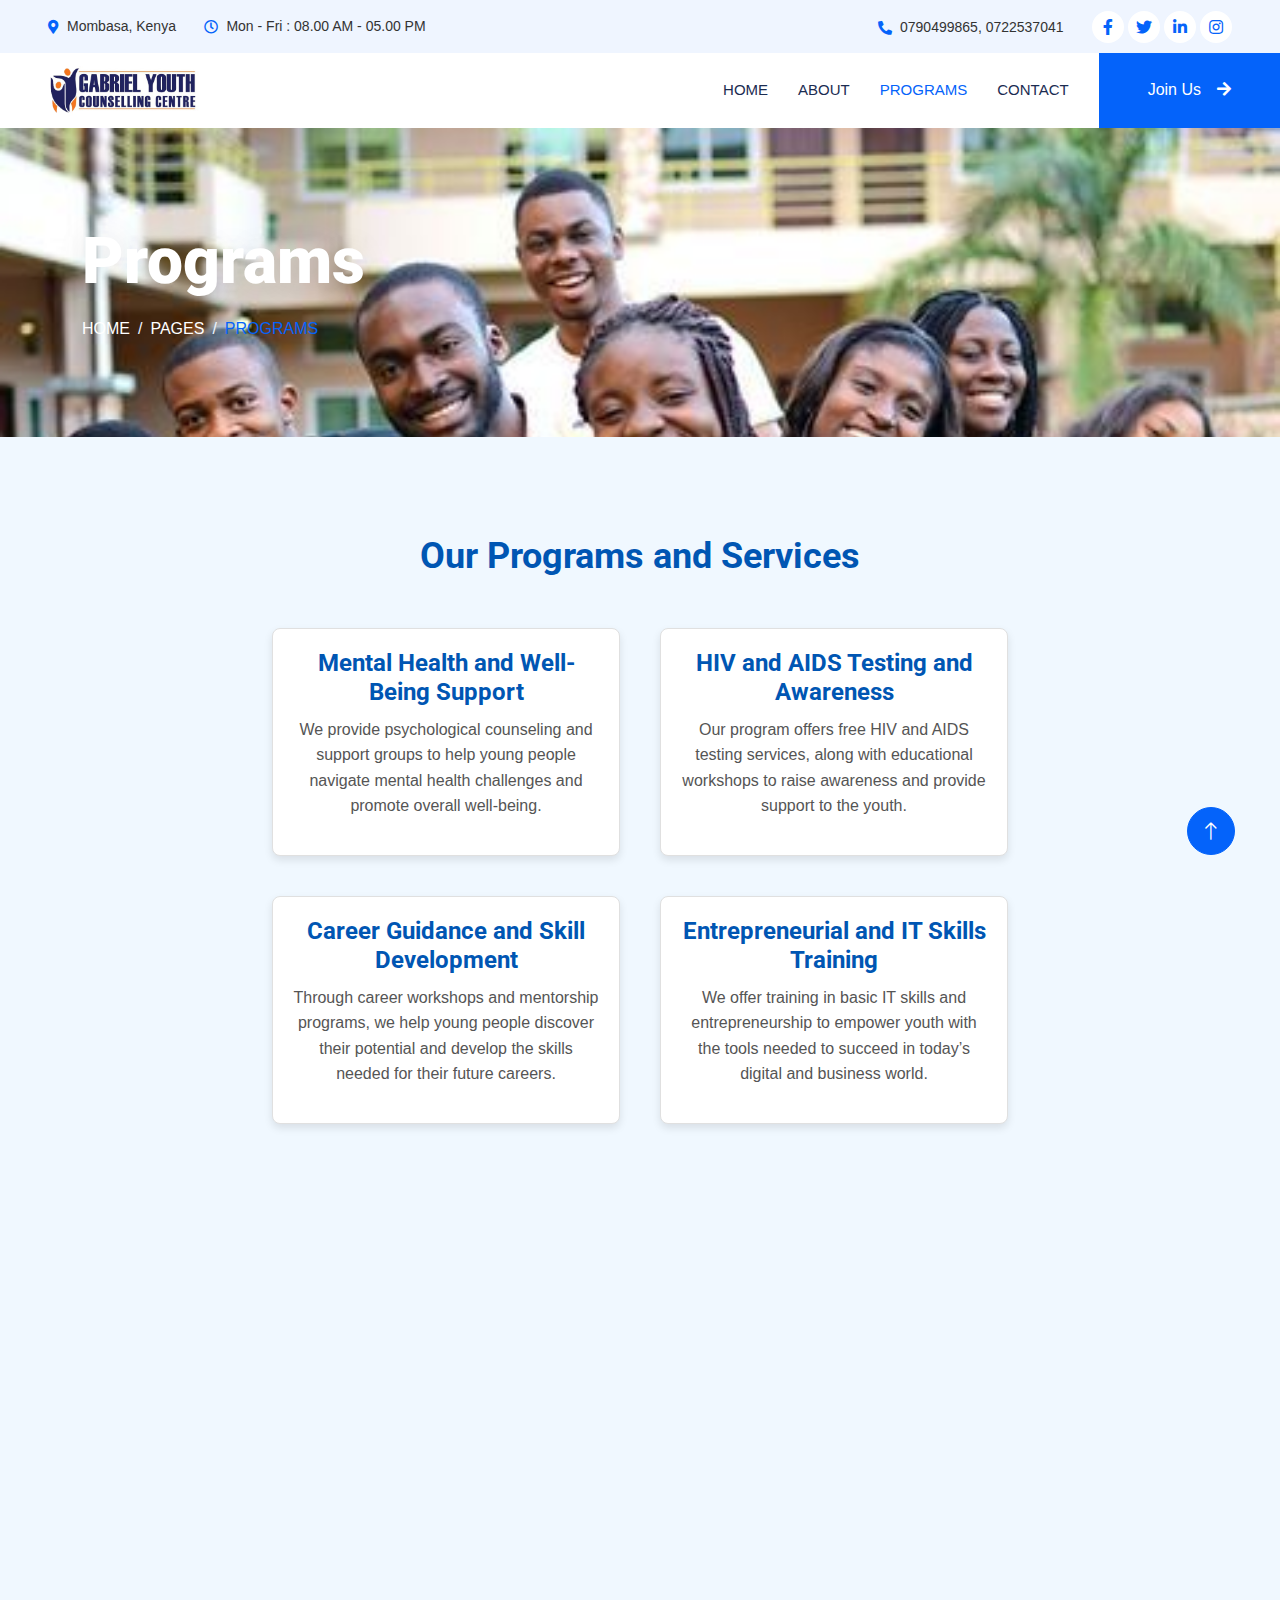
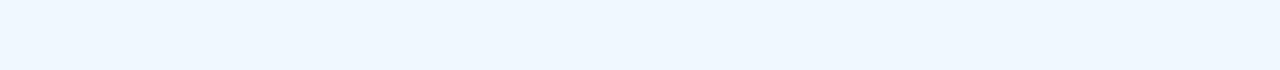
<file: service.html>
<!DOCTYPE html>
<html lang="en">

<head>
    <meta charset="utf-8">
    <title>GYC - Gabrile youth center </title>
    <meta content="width=device-width, initial-scale=1.0" name="viewport">
    <meta content="" name="keywords">
    <meta content="" name="description">

    <!-- Favicon -->
    <link href="" rel="icon">

    <!-- Google Web Fonts -->
    <link rel="preconnect" href="https://fonts.googleapis.com">
    <link rel="preconnect" href="https://fonts.gstatic.com" crossorigin>
    <link href="https://fonts.googleapis.com/css2?family=Open+Sans:wght@400;500&family=Roboto:wght@500;700;900&display=swap" rel="stylesheet"> 

    <!-- Icon Font Stylesheet -->
    <link href="https://cdnjs.cloudflare.com/ajax/libs/font-awesome/5.10.0/css/all.min.css" rel="stylesheet">
    <link href="https://cdn.jsdelivr.net/npm/bootstrap-icons@1.4.1/font/bootstrap-icons.css" rel="stylesheet">

    <!-- Libraries Stylesheet -->
    <link href="lib/animate/animate.min.css" rel="stylesheet">
    <link href="lib/owlcarousel/assets/owl.carousel.min.css" rel="stylesheet">
    <link href="lib/tempusdominus/css/tempusdominus-bootstrap-4.min.css" rel="stylesheet" />

    <!-- Customized Bootstrap Stylesheet -->
    <link href="css/bootstrap.min.css" rel="stylesheet">

    <!-- Template Stylesheet -->
    <link href="css/style.css" rel="stylesheet">
</head>

<body>
    <!-- Spinner Start -->
    <div id="spinner" class="show bg-white position-fixed translate-middle w-100 vh-100 top-50 start-50 d-flex align-items-center justify-content-center">
        <div class="spinner-grow text-primary" style="width: 3rem; height: 3rem;" role="status">
            <span class="sr-only">Loading...</span>
        </div>
    </div>
    <!-- Spinner End -->


    <!-- Topbar Start -->
    <div class="container-fluid bg-light p-0 wow fadeIn" data-wow-delay="0.1s">
        <div class="row gx-0 d-none d-lg-flex">
            <div class="col-lg-7 px-5 text-start">
                <div class="h-100 d-inline-flex align-items-center py-3 me-4">
                    <small class="fa fa-map-marker-alt text-primary me-2"></small>
                    <small> Mombasa, Kenya</small>
                </div>
                <div class="h-100 d-inline-flex align-items-center py-3">
                    <small class="far fa-clock text-primary me-2"></small>
                    <small>Mon - Fri : 08.00 AM - 05.00 PM</small>
                </div>
            </div>
            <div class="col-lg-5 px-5 text-end">
                <div class="h-100 d-inline-flex align-items-center py-3 me-4">
                    <small class="fa fa-phone-alt text-primary me-2"></small>
                    <small>0790499865, 0722537041</small>
                </div>
                <div class="h-100 d-inline-flex align-items-center">
                    <a class="btn btn-sm-square rounded-circle bg-white text-primary me-1" href=""><i class="fab fa-facebook-f"></i></a>
                    <a class="btn btn-sm-square rounded-circle bg-white text-primary me-1" href=""><i class="fab fa-twitter"></i></a>
                    <a class="btn btn-sm-square rounded-circle bg-white text-primary me-1" href=""><i class="fab fa-linkedin-in"></i></a>
                    <a class="btn btn-sm-square rounded-circle bg-white text-primary me-0" href=""><i class="fab fa-instagram"></i></a>
                </div>
            </div>
        </div>
    </div>
    <!-- Topbar End -->


    <!-- Navbar Start -->
    <nav class="navbar navbar-expand-lg bg-white navbar-light sticky-top p-0 wow fadeIn" data-wow-delay="0.1s">
        <a href="index.html" class="navbar-brand d-flex align-items-center px-4 px-lg-5">
            <img src="img/gyc.png" alt="Gabrile Youth Center Logo" style="height: 50px; width: auto;" class="me-3">
            <h1 class="m-0 text-primary"></h1>
        </a>
        <button type="button" class="navbar-toggler me-4" data-bs-toggle="collapse" data-bs-target="#navbarCollapse">
            <span class="navbar-toggler-icon"></span>
        </button>
        <div class="collapse navbar-collapse" id="navbarCollapse">
            <div class="navbar-nav ms-auto p-4 p-lg-0">
                <a href="index.html" class="nav-item nav-link">Home</a>
                <a href="about.html" class="nav-item nav-link">About</a>
                <a href="service.html" class="nav-item nav-link active">Programs</a>
                
                <a href="contact.html" class="nav-item nav-link">Contact</a>
            </div>
            <a href="" class="btn btn-primary rounded-0 py-4 px-lg-5 d-none d-lg-block">Join Us<i class="fa fa-arrow-right ms-3"></i></a>
        </div>
    </nav>
    <!-- Navbar End -->


    <!-- Page Header Start -->
    <div class="container-fluid page-header py-5 mb-5 wow fadeIn" data-wow-delay="0.1s">
        <div class="container py-5">
            <h1 class="display-3 text-white mb-3 animated slideInDown">Programs</h1>
            <nav aria-label="breadcrumb animated slideInDown">
                <ol class="breadcrumb text-uppercase mb-0">
                    <li class="breadcrumb-item"><a class="text-white" href="#">Home</a></li>
                    <li class="breadcrumb-item"><a class="text-white" href="#">Pages</a></li>
                    <li class="breadcrumb-item text-primary active" aria-current="page">Programs</li>
                </ol>
            </nav>
        </div>
    </div>
    <!-- Page Header End -->


    <!DOCTYPE html>
    <html lang="en">
    <head>
        <meta charset="UTF-8">
        <meta http-equiv="X-UA-Compatible" content="IE=edge">
        <meta name="viewport" content="width=device-width, initial-scale=1.0">
        <title>Programs and Services</title>
        <style>
            body {
                font-family: Arial, sans-serif;
                background-color: #f0f8ff; /* Light blue background */
                color: #333; /* Dark text for readability */
                margin: 0;
                padding: 0;
            }
    
            .programs-section {
                max-width: 1200px;
                margin: 0 auto;
                padding: 50px 20px;
                text-align: center;
            }
    
            .programs-title {
                font-size: 36px;
                font-weight: bold;
                color: #0056b3; /* Blue color for the title */
                margin-bottom: 30px;
            }
    
            .program-card {
                background-color: #fff; /* White background for cards */
                border: 1px solid #e0e0e0;
                border-radius: 8px;
                padding: 20px;
                margin: 20px;
                box-shadow: 0 4px 8px rgba(0, 0, 0, 0.1);
                transition: all 0.3s ease;
            }
    
            .program-card:hover {
                box-shadow: 0 8px 16px rgba(0, 0, 0, 0.2);
                transform: translateY(-5px);
            }
    
            .program-title {
                font-size: 24px;
                color: #0056b3; /* Blue color for program titles */
                margin-bottom: 10px;
            }
    
            .program-description {
                font-size: 16px;
                line-height: 1.6;
                color: #555; /* Slightly darker text for descriptions */
            }
    
            .programs-container {
                display: flex;
                flex-wrap: wrap;
                justify-content: center;
            }
    
            @media (max-width: 768px) {
                .program-card {
                    width: 90%;
                }
            }
    
            @media (min-width: 769px) {
                .program-card {
                    width: 30%;
                }
            }
        </style>
    </head>
    <body>
    
        <section class="programs-section">
            <h1 class="programs-title">Our Programs and Services</h1>
            <div class="programs-container">
                <!-- Program Card 1 -->
                <div class="program-card">
                    <h2 class="program-title">Mental Health and Well-Being Support</h2>
                    <p class="program-description">
                        We provide psychological counseling and support groups to help young people navigate mental health challenges and promote overall well-being.
                    </p>
                </div>
    
                <!-- Program Card 2 -->
                <div class="program-card">
                    <h2 class="program-title">HIV and AIDS Testing and Awareness</h2>
                    <p class="program-description">
                        Our program offers free HIV and AIDS testing services, along with educational workshops to raise awareness and provide support to the youth.
                    </p>
                </div>
    
                <!-- Program Card 3 -->
                <div class="program-card">
                    <h2 class="program-title">Career Guidance and Skill Development</h2>
                    <p class="program-description">
                        Through career workshops and mentorship programs, we help young people discover their potential and develop the skills needed for their future careers.
                    </p>
                </div>
    
                <!-- Program Card 4 -->
                <div class="program-card">
                    <h2 class="program-title">Entrepreneurial and IT Skills Training</h2>
                    <p class="program-description">
                        We offer training in basic IT skills and entrepreneurship to empower youth with the tools needed to succeed in today’s digital and business world.
                    </p>
                </div>
            </div>
        </section>
    
    </body>
    </html>

    <!-- Appointment Start -->
     <!--
    <div class="container-xxl py-5">
        <div class="container">
            <div class="row g-5">
                <div class="col-lg-6 wow fadeInUp" data-wow-delay="0.1s">
                    <p class="d-inline-block border rounded-pill py-1 px-4">Appointment</p>
                    <h1 class="mb-4">Make An Appointment To Visit Our Doctor</h1>
                    <p class="mb-4">Tempor erat elitr rebum at clita. Diam dolor diam ipsum sit. Aliqu diam amet diam et eos. Clita erat ipsum et lorem et sit, sed stet lorem sit clita duo justo magna dolore erat amet</p>
                    <div class="bg-light rounded d-flex align-items-center p-5 mb-4">
                        <div class="d-flex flex-shrink-0 align-items-center justify-content-center rounded-circle bg-white" style="width: 55px; height: 55px;">
                            <i class="fa fa-phone-alt text-primary"></i>
                        </div>
                        <div class="ms-4">
                            <p class="mb-2">Call Us Now</p>
                            <h5 class="mb-0">+012 345 6789</h5>
                        </div>
                    </div>
                    <div class="bg-light rounded d-flex align-items-center p-5">
                        <div class="d-flex flex-shrink-0 align-items-center justify-content-center rounded-circle bg-white" style="width: 55px; height: 55px;">
                            <i class="fa fa-envelope-open text-primary"></i>
                        </div>
                        <div class="ms-4">
                            <p class="mb-2">Mail Us Now</p>
                            <h5 class="mb-0">info@example.com</h5>
                        </div>
                    </div>
                </div>
                <div class="col-lg-6 wow fadeInUp" data-wow-delay="0.5s">
                    <div class="bg-light rounded h-100 d-flex align-items-center p-5">
                        <form>
                            <div class="row g-3">
                                <div class="col-12 col-sm-6">
                                    <input type="text" class="form-control border-0" placeholder="Your Name" style="height: 55px;">
                                </div>
                                <div class="col-12 col-sm-6">
                                    <input type="email" class="form-control border-0" placeholder="Your Email" style="height: 55px;">
                                </div>
                                <div class="col-12 col-sm-6">
                                    <input type="text" class="form-control border-0" placeholder="Your Mobile" style="height: 55px;">
                                </div>
                                <div class="col-12 col-sm-6">
                                    <select class="form-select border-0" style="height: 55px;">
                                        <option selected>Choose Doctor</option>
                                        <option value="1">Doctor 1</option>
                                        <option value="2">Doctor 2</option>
                                        <option value="3">Doctor 3</option>
                                    </select>
                                </div>
                                <div class="col-12 col-sm-6">
                                    <div class="date" id="date" data-target-input="nearest">
                                        <input type="text"
                                            class="form-control border-0 datetimepicker-input"
                                            placeholder="Choose Date" data-target="#date" data-toggle="datetimepicker" style="height: 55px;">
                                    </div>
                                </div>
                                <div class="col-12 col-sm-6">
                                    <div class="time" id="time" data-target-input="nearest">
                                        <input type="text"
                                            class="form-control border-0 datetimepicker-input"
                                            placeholder="Choose Date" data-target="#time" data-toggle="datetimepicker" style="height: 55px;">
                                    </div>
                                </div>
                                <div class="col-12">
                                    <textarea class="form-control border-0" rows="5" placeholder="Describe your problem"></textarea>
                                </div>
                                <div class="col-12">
                                    <button class="btn btn-primary w-100 py-3" type="submit">Book Appointment</button>
                                </div>
                            </div>
                        </form>
                    </div>
                </div>
            </div>
        </div>
    </div>
-->
    <!-- Appointment End -->


    <!-- Footer Start -->
    <div class="container-fluid bg-dark text-light footer mt-5 pt-5 wow fadeIn" data-wow-delay="0.1s">
        <div class="container py-5">
            <div class="row g-5">
                <div class="col-lg-3 col-md-6">
                    <h5 class="text-light mb-4">Address</h5>
                    <p class="mb-2"><i class="fa fa-map-marker-alt me-3"></i>Mombasa, Kenya</p>
                    <p class="mb-2"><i class="fa fa-phone-alt me-3"></i>0790499865, 0722537041</p>
                    <p class="mb-2"><i class="fa fa-envelope me-3"></i>info@gabrielyouthcounseling.co.ke</p>
                    <div class="d-flex pt-2">
                        <a class="btn btn-outline-light btn-social rounded-circle" href=""><i class="fab fa-twitter"></i></a>
                        <a class="btn btn-outline-light btn-social rounded-circle" href=""><i class="fab fa-facebook-f"></i></a>
                        <a class="btn btn-outline-light btn-social rounded-circle" href=""><i class="fab fa-youtube"></i></a>
                        <a class="btn btn-outline-light btn-social rounded-circle" href=""><i class="fab fa-linkedin-in"></i></a>
                    </div>
                </div>
                
                <div class="col-lg-3 col-md-6">
                    <h5 class="text-light mb-4">Quick Links</h5>
                    <a class="btn btn-link" href="">About Us</a>
                    <a class="btn btn-link" href="">Contact Us</a>
                    <a class="btn btn-link" href="">Our Services</a>
                    <a class="btn btn-link" href="">Terms & Condition</a>
                    <a class="btn btn-link" href="">Support</a>
                </div>
                <div class="col-lg-3 col-md-6">
                    <h5 class="text-light mb-4">Newsletter</h5>
                    <p>Stay updated on our latest programs and services. Subscribe to our newsletter today!</p>
                    <div class="position-relative mx-auto" style="max-width: 400px;">
                        <input class="form-control border-0 w-100 py-3 ps-4 pe-5" type="text" placeholder="Your email">
                        <button type="button" class="btn btn-primary py-2 position-absolute top-0 end-0 mt-2 me-2">SignUp</button>
                    </div>
                </div>
            </div>
        </div>
        <div class="container">
            <div class="copyright">
                <div class="row">
                    <div class="col-md-6 text-center text-md-start mb-3 mb-md-0">
                        &copy; <a class="border-bottom" href="#">abriel Youth Counseling Centre</a>, All Right Reserved.
                    </div>
                
                </div>
            </div>
        </div>
    </div>
    <!-- Footer End -->


    <!-- Back to Top -->
    <a href="#" class="btn btn-lg btn-primary btn-lg-square rounded-circle back-to-top"><i class="bi bi-arrow-up"></i></a>


    <!-- JavaScript Libraries -->
    <script src="https://code.jquery.com/jquery-3.4.1.min.js"></script>
    <script src="https://cdn.jsdelivr.net/npm/bootstrap@5.0.0/dist/js/bootstrap.bundle.min.js"></script>
    <script src="lib/wow/wow.min.js"></script>
    <script src="lib/easing/easing.min.js"></script>
    <script src="lib/waypoints/waypoints.min.js"></script>
    <script src="lib/counterup/counterup.min.js"></script>
    <script src="lib/owlcarousel/owl.carousel.min.js"></script>
    <script src="lib/tempusdominus/js/moment.min.js"></script>
    <script src="lib/tempusdominus/js/moment-timezone.min.js"></script>
    <script src="lib/tempusdominus/js/tempusdominus-bootstrap-4.min.js"></script>

    <!-- Template Javascript -->
    <script src="js/main.js"></script>
</body>

</html>
</file>
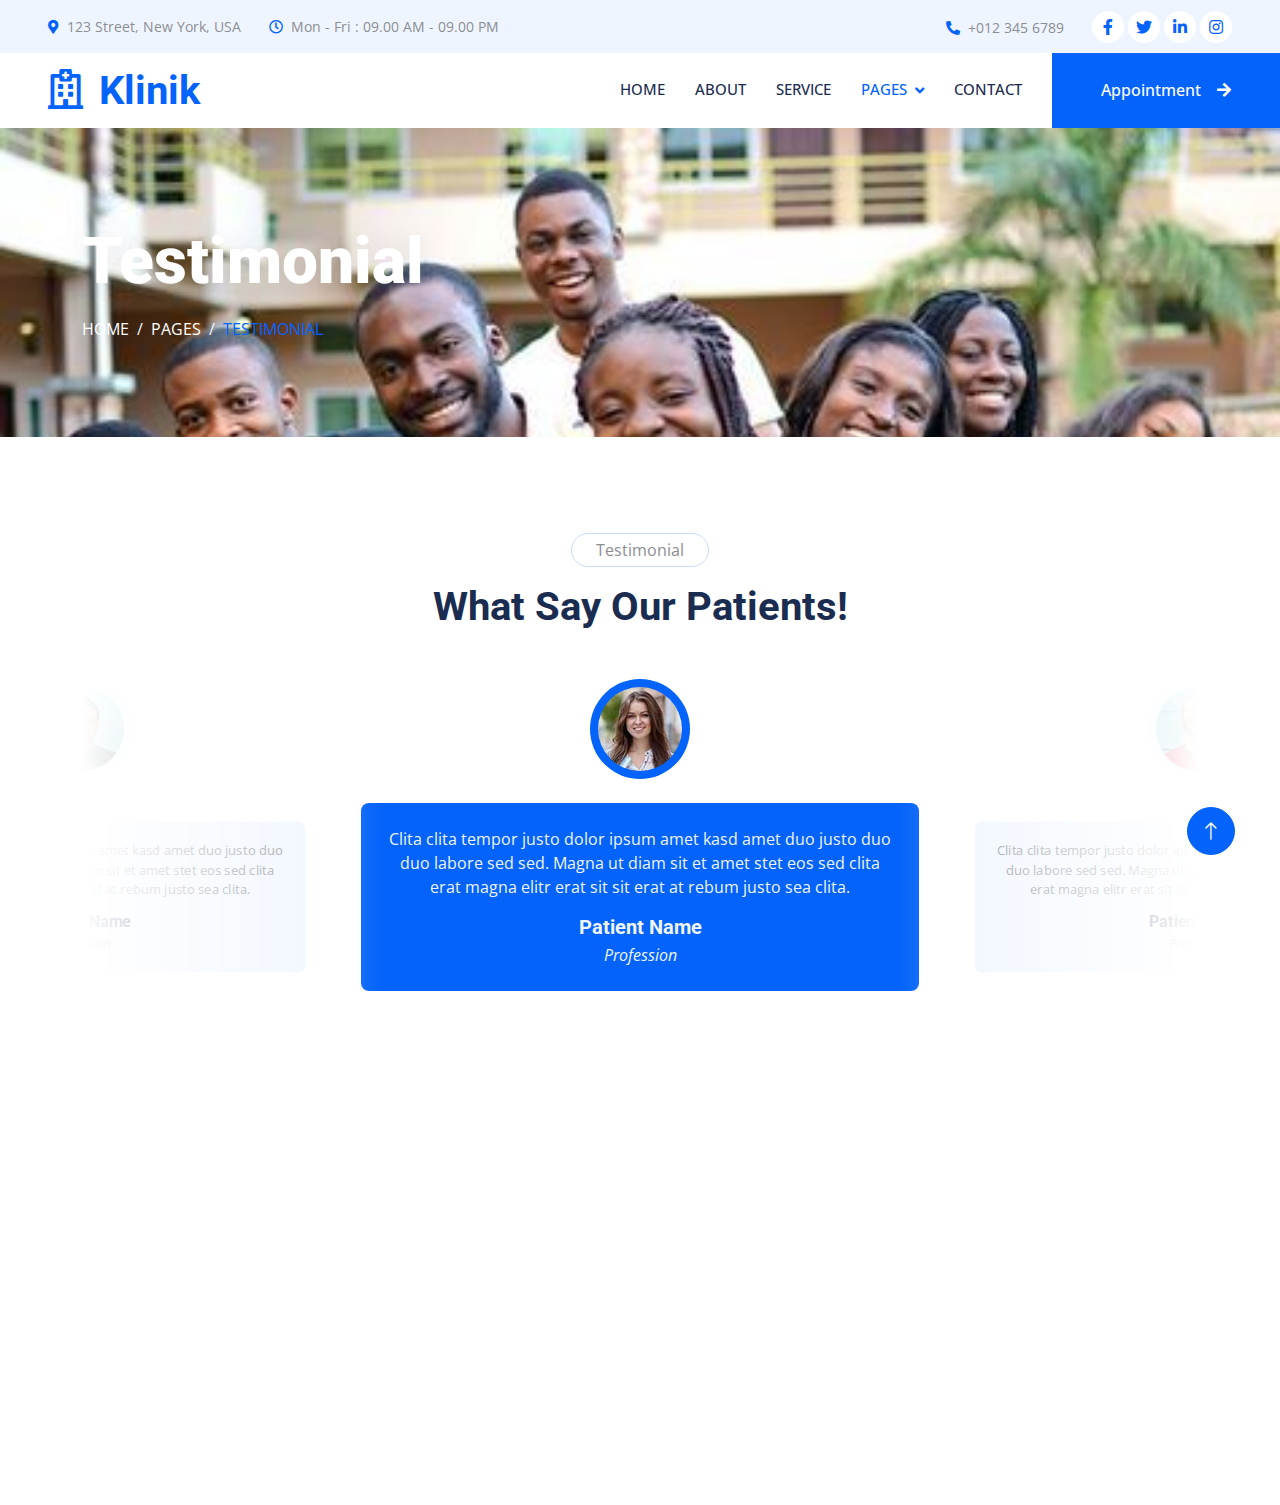
<file: testimonial.html>
<!DOCTYPE html>
<html lang="en">

<head>
    <meta charset="utf-8">
    <title>Klinik - Clinic Website Template</title>
    <meta content="width=device-width, initial-scale=1.0" name="viewport">
    <meta content="" name="keywords">
    <meta content="" name="description">

    <!-- Favicon -->
    <link href="img/favicon.ico" rel="icon">

    <!-- Google Web Fonts -->
    <link rel="preconnect" href="https://fonts.googleapis.com">
    <link rel="preconnect" href="https://fonts.gstatic.com" crossorigin>
    <link href="https://fonts.googleapis.com/css2?family=Open+Sans:wght@400;500&family=Roboto:wght@500;700;900&display=swap" rel="stylesheet"> 

    <!-- Icon Font Stylesheet -->
    <link href="https://cdnjs.cloudflare.com/ajax/libs/font-awesome/5.10.0/css/all.min.css" rel="stylesheet">
    <link href="https://cdn.jsdelivr.net/npm/bootstrap-icons@1.4.1/font/bootstrap-icons.css" rel="stylesheet">

    <!-- Libraries Stylesheet -->
    <link href="lib/animate/animate.min.css" rel="stylesheet">
    <link href="lib/owlcarousel/assets/owl.carousel.min.css" rel="stylesheet">
    <link href="lib/tempusdominus/css/tempusdominus-bootstrap-4.min.css" rel="stylesheet" />

    <!-- Customized Bootstrap Stylesheet -->
    <link href="css/bootstrap.min.css" rel="stylesheet">

    <!-- Template Stylesheet -->
    <link href="css/style.css" rel="stylesheet">
</head>

<body>
    <!-- Spinner Start -->
    <div id="spinner" class="show bg-white position-fixed translate-middle w-100 vh-100 top-50 start-50 d-flex align-items-center justify-content-center">
        <div class="spinner-grow text-primary" style="width: 3rem; height: 3rem;" role="status">
            <span class="sr-only">Loading...</span>
        </div>
    </div>
    <!-- Spinner End -->


    <!-- Topbar Start -->
    <div class="container-fluid bg-light p-0 wow fadeIn" data-wow-delay="0.1s">
        <div class="row gx-0 d-none d-lg-flex">
            <div class="col-lg-7 px-5 text-start">
                <div class="h-100 d-inline-flex align-items-center py-3 me-4">
                    <small class="fa fa-map-marker-alt text-primary me-2"></small>
                    <small>123 Street, New York, USA</small>
                </div>
                <div class="h-100 d-inline-flex align-items-center py-3">
                    <small class="far fa-clock text-primary me-2"></small>
                    <small>Mon - Fri : 09.00 AM - 09.00 PM</small>
                </div>
            </div>
            <div class="col-lg-5 px-5 text-end">
                <div class="h-100 d-inline-flex align-items-center py-3 me-4">
                    <small class="fa fa-phone-alt text-primary me-2"></small>
                    <small>+012 345 6789</small>
                </div>
                <div class="h-100 d-inline-flex align-items-center">
                    <a class="btn btn-sm-square rounded-circle bg-white text-primary me-1" href=""><i class="fab fa-facebook-f"></i></a>
                    <a class="btn btn-sm-square rounded-circle bg-white text-primary me-1" href=""><i class="fab fa-twitter"></i></a>
                    <a class="btn btn-sm-square rounded-circle bg-white text-primary me-1" href=""><i class="fab fa-linkedin-in"></i></a>
                    <a class="btn btn-sm-square rounded-circle bg-white text-primary me-0" href=""><i class="fab fa-instagram"></i></a>
                </div>
            </div>
        </div>
    </div>
    <!-- Topbar End -->


    <!-- Navbar Start -->
    <nav class="navbar navbar-expand-lg bg-white navbar-light sticky-top p-0 wow fadeIn" data-wow-delay="0.1s">
        <a href="index.html" class="navbar-brand d-flex align-items-center px-4 px-lg-5">
            <h1 class="m-0 text-primary"><i class="far fa-hospital me-3"></i>Klinik</h1>
        </a>
        <button type="button" class="navbar-toggler me-4" data-bs-toggle="collapse" data-bs-target="#navbarCollapse">
            <span class="navbar-toggler-icon"></span>
        </button>
        <div class="collapse navbar-collapse" id="navbarCollapse">
            <div class="navbar-nav ms-auto p-4 p-lg-0">
                <a href="index.html" class="nav-item nav-link">Home</a>
                <a href="about.html" class="nav-item nav-link">About</a>
                <a href="service.html" class="nav-item nav-link">Service</a>
                <div class="nav-item dropdown">
                    <a href="#" class="nav-link dropdown-toggle active" data-bs-toggle="dropdown">Pages</a>
                    <div class="dropdown-menu rounded-0 rounded-bottom m-0">
                        <a href="feature.html" class="dropdown-item">Feature</a>
                        <a href="team.html" class="dropdown-item">Our Doctor</a>
                        <a href="appointment.html" class="dropdown-item">Appointment</a>
                        <a href="testimonial.html" class="dropdown-item active">Testimonial</a>
                        <a href="404.html" class="dropdown-item">404 Page</a>
                    </div>
                </div>
                <a href="contact.html" class="nav-item nav-link">Contact</a>
            </div>
            <a href="" class="btn btn-primary rounded-0 py-4 px-lg-5 d-none d-lg-block">Appointment<i class="fa fa-arrow-right ms-3"></i></a>
        </div>
    </nav>
    <!-- Navbar End -->


    <!-- Page Header Start -->
    <div class="container-fluid page-header py-5 mb-5 wow fadeIn" data-wow-delay="0.1s">
        <div class="container py-5">
            <h1 class="display-3 text-white mb-3 animated slideInDown">Testimonial</h1>
            <nav aria-label="breadcrumb animated slideInDown">
                <ol class="breadcrumb text-uppercase mb-0">
                    <li class="breadcrumb-item"><a class="text-white" href="#">Home</a></li>
                    <li class="breadcrumb-item"><a class="text-white" href="#">Pages</a></li>
                    <li class="breadcrumb-item text-primary active" aria-current="page">Testimonial</li>
                </ol>
            </nav>
        </div>
    </div>
    <!-- Page Header End -->


    <!-- Testimonial Start -->
    <div class="container-xxl py-5">
        <div class="container">
            <div class="text-center mx-auto mb-5 wow fadeInUp" data-wow-delay="0.1s" style="max-width: 600px;">
                <p class="d-inline-block border rounded-pill py-1 px-4">Testimonial</p>
                <h1>What Say Our Patients!</h1>
            </div>
            <div class="owl-carousel testimonial-carousel wow fadeInUp" data-wow-delay="0.1s">
                <div class="testimonial-item text-center">
                    <img class="img-fluid bg-light rounded-circle p-2 mx-auto mb-4" src="img/testimonial-1.jpg" style="width: 100px; height: 100px;">
                    <div class="testimonial-text rounded text-center p-4">
                        <p>Clita clita tempor justo dolor ipsum amet kasd amet duo justo duo duo labore sed sed. Magna ut diam sit et amet stet eos sed clita erat magna elitr erat sit sit erat at rebum justo sea clita.</p>
                        <h5 class="mb-1">Patient Name</h5>
                        <span class="fst-italic">Profession</span>
                    </div>
                </div>
                <div class="testimonial-item text-center">
                    <img class="img-fluid bg-light rounded-circle p-2 mx-auto mb-4" src="img/testimonial-2.jpg" style="width: 100px; height: 100px;">
                    <div class="testimonial-text rounded text-center p-4">
                        <p>Clita clita tempor justo dolor ipsum amet kasd amet duo justo duo duo labore sed sed. Magna ut diam sit et amet stet eos sed clita erat magna elitr erat sit sit erat at rebum justo sea clita.</p>
                        <h5 class="mb-1">Patient Name</h5>
                        <span class="fst-italic">Profession</span>
                    </div>
                </div>
                <div class="testimonial-item text-center">
                    <img class="img-fluid bg-light rounded-circle p-2 mx-auto mb-4" src="img/testimonial-3.jpg" style="width: 100px; height: 100px;">
                    <div class="testimonial-text rounded text-center p-4">
                        <p>Clita clita tempor justo dolor ipsum amet kasd amet duo justo duo duo labore sed sed. Magna ut diam sit et amet stet eos sed clita erat magna elitr erat sit sit erat at rebum justo sea clita.</p>
                        <h5 class="mb-1">Patient Name</h5>
                        <span class="fst-italic">Profession</span>
                    </div>
                </div>
            </div>
        </div>
    </div>
    <!-- Testimonial End -->
        

    <!-- Footer Start -->
    <div class="container-fluid bg-dark text-light footer mt-5 pt-5 wow fadeIn" data-wow-delay="0.1s">
        <div class="container py-5">
            <div class="row g-5">
                <div class="col-lg-3 col-md-6">
                    <h5 class="text-light mb-4">Address</h5>
                    <p class="mb-2"><i class="fa fa-map-marker-alt me-3"></i>123 Street, New York, USA</p>
                    <p class="mb-2"><i class="fa fa-phone-alt me-3"></i>+012 345 67890</p>
                    <p class="mb-2"><i class="fa fa-envelope me-3"></i>info@example.com</p>
                    <div class="d-flex pt-2">
                        <a class="btn btn-outline-light btn-social rounded-circle" href=""><i class="fab fa-twitter"></i></a>
                        <a class="btn btn-outline-light btn-social rounded-circle" href=""><i class="fab fa-facebook-f"></i></a>
                        <a class="btn btn-outline-light btn-social rounded-circle" href=""><i class="fab fa-youtube"></i></a>
                        <a class="btn btn-outline-light btn-social rounded-circle" href=""><i class="fab fa-linkedin-in"></i></a>
                    </div>
                </div>
                <div class="col-lg-3 col-md-6">
                    <h5 class="text-light mb-4">Services</h5>
                    <a class="btn btn-link" href="">Cardiology</a>
                    <a class="btn btn-link" href="">Pulmonary</a>
                    <a class="btn btn-link" href="">Neurology</a>
                    <a class="btn btn-link" href="">Orthopedics</a>
                    <a class="btn btn-link" href="">Laboratory</a>
                </div>
                <div class="col-lg-3 col-md-6">
                    <h5 class="text-light mb-4">Quick Links</h5>
                    <a class="btn btn-link" href="">About Us</a>
                    <a class="btn btn-link" href="">Contact Us</a>
                    <a class="btn btn-link" href="">Our Services</a>
                    <a class="btn btn-link" href="">Terms & Condition</a>
                    <a class="btn btn-link" href="">Support</a>
                </div>
                <div class="col-lg-3 col-md-6">
                    <h5 class="text-light mb-4">Newsletter</h5>
                    <p>Dolor amet sit justo amet elitr clita ipsum elitr est.</p>
                    <div class="position-relative mx-auto" style="max-width: 400px;">
                        <input class="form-control border-0 w-100 py-3 ps-4 pe-5" type="text" placeholder="Your email">
                        <button type="button" class="btn btn-primary py-2 position-absolute top-0 end-0 mt-2 me-2">SignUp</button>
                    </div>
                </div>
            </div>
        </div>
        <div class="container">
            <div class="copyright">
                <div class="row">
                    <div class="col-md-6 text-center text-md-start mb-3 mb-md-0">
                        &copy; <a class="border-bottom" href="#">Your Site Name</a>, All Right Reserved.
                    </div>
                    <div class="col-md-6 text-center text-md-end">
                        <!--/*** This template is free as long as you keep the footer author’s credit link/attribution link/backlink. If you'd like to use the template without the footer author’s credit link/attribution link/backlink, you can purchase the Credit Removal License from "https://htmlcodex.com/credit-removal". Thank you for your support. ***/-->
                        Designed By <a class="border-bottom" href="https://htmlcodex.com">HTML Codex</a>
                    </div>
                </div>
            </div>
        </div>
    </div>
    <!-- Footer End -->


    <!-- Back to Top -->
    <a href="#" class="btn btn-lg btn-primary btn-lg-square rounded-circle back-to-top"><i class="bi bi-arrow-up"></i></a>


    <!-- JavaScript Libraries -->
    <script src="https://code.jquery.com/jquery-3.4.1.min.js"></script>
    <script src="https://cdn.jsdelivr.net/npm/bootstrap@5.0.0/dist/js/bootstrap.bundle.min.js"></script>
    <script src="lib/wow/wow.min.js"></script>
    <script src="lib/easing/easing.min.js"></script>
    <script src="lib/waypoints/waypoints.min.js"></script>
    <script src="lib/counterup/counterup.min.js"></script>
    <script src="lib/owlcarousel/owl.carousel.min.js"></script>
    <script src="lib/tempusdominus/js/moment.min.js"></script>
    <script src="lib/tempusdominus/js/moment-timezone.min.js"></script>
    <script src="lib/tempusdominus/js/tempusdominus-bootstrap-4.min.js"></script>

    <!-- Template Javascript -->
    <script src="js/main.js"></script>
</body>

</html>
</file>
<file: css/style.css>
/********** Template CSS **********/
:root {
    --primary: #0463FA;
    --light: #EFF5FF;
    --dark: #1B2C51;
}

.fw-medium {
    font-weight: 500 !important;
}

.fw-bold {
    font-weight: 700 !important;
}

.fw-black {
    font-weight: 900 !important;
}

.back-to-top {
    position: fixed;
    display: none;
    right: 45px;
    bottom: 45px;
    z-index: 99;
}


/*** Spinner ***/
#spinner {
    opacity: 0;
    visibility: hidden;
    transition: opacity .5s ease-out, visibility 0s linear .5s;
    z-index: 99999;
}

#spinner.show {
    transition: opacity .5s ease-out, visibility 0s linear 0s;
    visibility: visible;
    opacity: 1;
}


/*** Button ***/
.btn {
    font-weight: 500;
    transition: .5s;
}

.btn.btn-primary,
.btn.btn-secondary {
    color: #FFFFFF;
}

.btn-square {
    width: 38px;
    height: 38px;
}

.btn-sm-square {
    width: 32px;
    height: 32px;
}

.btn-lg-square {
    width: 48px;
    height: 48px;
}

.btn-square,
.btn-sm-square,
.btn-lg-square {
    padding: 0;
    display: flex;
    align-items: center;
    justify-content: center;
    font-weight: normal;
}


/*** Navbar ***/
.navbar .dropdown-toggle::after {
    border: none;
    content: "\f107";
    font-family: "Font Awesome 5 Free";
    font-weight: 900;
    vertical-align: middle;
    margin-left: 8px;
}

.navbar .navbar-nav .nav-link {
    margin-right: 30px;
    padding: 25px 0;
    color: #FFFFFF;
    font-size: 15px;
    font-weight: 500;
    text-transform: uppercase;
    outline: none;
}

.navbar .navbar-nav .nav-link:hover,
.navbar .navbar-nav .nav-link.active {
    color: var(--primary);
}

@media (max-width: 991.98px) {
    .navbar .navbar-nav .nav-link  {
        margin-right: 0;
        padding: 10px 0;
    }

    .navbar .navbar-nav {
        border-top: 1px solid #EEEEEE;
    }
}

.navbar .navbar-brand,
.navbar a.btn {
    height: 75px;
}

.navbar .navbar-nav .nav-link {
    color: var(--dark);
    font-weight: 500;
}

.navbar.sticky-top {
    top: -100px;
    transition: .5s;
}

@media (min-width: 992px) {
    .navbar .nav-item .dropdown-menu {
        display: block;
        border: none;
        margin-top: 0;
        top: 150%;
        opacity: 0;
        visibility: hidden;
        transition: .5s;
    }

    .navbar .nav-item:hover .dropdown-menu {
        top: 100%;
        visibility: visible;
        transition: .5s;
        opacity: 1;
    }
}


/*** Header ***/
.header-carousel .owl-carousel-text {
    position: absolute;
    width: 100%;
    height: 100%;
    padding: 3rem;
    top: 0;
    left: 0;
    display: flex;
    align-items: center;
    justify-content: center;
    text-shadow: 0 0 30px rgba(0, 0, 0, .1);
}

.header-carousel .owl-nav {
    position: absolute;
    width: 200px;
    height: 45px;
    bottom: 30px;
    left: 50%;
    transform: translateX(-50%);
    display: flex;
    justify-content: space-between;
}

.header-carousel .owl-nav .owl-prev,
.header-carousel .owl-nav .owl-next {
    width: 45px;
    height: 45px;
    display: flex;
    align-items: center;
    justify-content: center;
    color: #FFFFFF;
    background: transparent;
    border: 1px solid #FFFFFF;
    border-radius: 45px;
    font-size: 22px;
    transition: .5s;
}

.header-carousel .owl-nav .owl-prev:hover,
.header-carousel .owl-nav .owl-next:hover {
    background: var(--primary);
    border-color: var(--primary);
}

.header-carousel .owl-dots {
    position: absolute;
    height: 45px;
    bottom: 30px;
    left: 50%;
    transform: translateX(-50%);
    display: flex;
    align-items: center;
    justify-content: center;
}

.header-carousel .owl-dot {
    position: relative;
    display: inline-block;
    margin: 0 5px;
    width: 15px;
    height: 15px;
    background: transparent;
    border: 1px solid #FFFFFF;
    border-radius: 15px;
    transition: .5s;
}

.header-carousel .owl-dot::after {
    position: absolute;
    content: "";
    width: 5px;
    height: 5px;
    top: 4px;
    left: 4px;
    background: #FFFFFF;
    border-radius: 5px;
}

.header-carousel .owl-dot.active {
    background: var(--primary);
    border-color: var(--primary);
}

.page-header {
    background: url(../img/youth3.jpeg) top center no-repeat;
    background-size: cover;
    text-shadow: 0 0 30px rgba(0, 0, 0, .1);
}

.breadcrumb-item + .breadcrumb-item::before {
    color: var(--light);
}


/*** Service ***/
.service-item {
    transition: .5s;
}

.service-item:hover {
    margin-top: -10px;
    box-shadow: 0 .5rem 1.5rem rgba(0, 0, 0, .08);
}

.service-item .btn {
    width: 40px;
    height: 40px;
    display: inline-flex;
    align-items: center;
    background: #FFFFFF;
    border-radius: 40px;
    white-space: nowrap;
    overflow: hidden;
    transition: .5s;
}

.service-item:hover .btn {
    width: 140px;
}


/*** Feature ***/
@media (min-width: 992px) {
    .container.feature {
        max-width: 100% !important;
    }

    .feature-text  {
        padding-left: calc(((100% - 960px) / 2) + .75rem);
    }
}

@media (min-width: 1200px) {
    .feature-text  {
        padding-left: calc(((100% - 1140px) / 2) + .75rem);
    }
}

@media (min-width: 1400px) {
    .feature-text  {
        padding-left: calc(((100% - 1320px) / 2) + .75rem);
    }
}


/*** Team ***/
.team-item img {
    position: relative;
    top: 0;
    transition: .5s;
}

.team-item:hover img {
    top: -30px;
}

.team-item .team-text {
    position: relative;
    height: 100px;
    transition: .5s;
}

.team-item:hover .team-text {
    margin-top: -60px;
    height: 160px;
}

.team-item .team-text .team-social {
    opacity: 0;
    transition: .5s;
}

.team-item:hover .team-text .team-social {
    opacity: 1;
}

.team-item .team-social .btn {
    display: inline-flex;
    color: var(--primary);
    background: #FFFFFF;
    border-radius: 40px;
}

.team-item .team-social .btn:hover {
    color: #FFFFFF;
    background: var(--primary);
}


/*** Appointment ***/
.bootstrap-datetimepicker-widget.bottom {
    top: auto !important;
}

.bootstrap-datetimepicker-widget .table * {
    border-bottom-width: 0px;
}

.bootstrap-datetimepicker-widget .table th {
    font-weight: 500;
}

.bootstrap-datetimepicker-widget.dropdown-menu {
    padding: 10px;
    border-radius: 2px;
}

.bootstrap-datetimepicker-widget table td.active,
.bootstrap-datetimepicker-widget table td.active:hover {
    background: var(--primary);
}

.bootstrap-datetimepicker-widget table td.today::before {
    border-bottom-color: var(--primary);
}


/*** Testimonial ***/
.testimonial-carousel::before {
    position: absolute;
    content: "";
    top: 0;
    left: 0;
    height: 100%;
    width: 0;
    background: linear-gradient(to right, rgba(255, 255, 255, 1) 0%, rgba(255, 255, 255, 0) 100%);
    z-index: 1;
}

.testimonial-carousel::after {
    position: absolute;
    content: "";
    top: 0;
    right: 0;
    height: 100%;
    width: 0;
    background: linear-gradient(to left, rgba(255, 255, 255, 1) 0%, rgba(255, 255, 255, 0) 100%);
    z-index: 1;
}

@media (min-width: 768px) {
    .testimonial-carousel::before,
    .testimonial-carousel::after {
        width: 200px;
    }
}

@media (min-width: 992px) {
    .testimonial-carousel::before,
    .testimonial-carousel::after {
        width: 300px;
    }
}

.testimonial-carousel .owl-item .testimonial-text {
    background: var(--light);
    transform: scale(.8);
    transition: .5s;
}

.testimonial-carousel .owl-item.center .testimonial-text {
    background: var(--primary);
    transform: scale(1);
}

.testimonial-carousel .owl-item .testimonial-text *,
.testimonial-carousel .owl-item .testimonial-item img {
    transition: .5s;
}

.testimonial-carousel .owl-item.center .testimonial-text * {
    color: var(--light) !important;
}

.testimonial-carousel .owl-item.center .testimonial-item img {
    background: var(--primary) !important;
} 

.testimonial-carousel .owl-nav {
    position: absolute;
    width: 350px;
    top: 15px;
    left: 50%;
    transform: translateX(-50%);
    display: flex;
    justify-content: space-between;
    opacity: 0;
    transition: .5s;
    z-index: 1;
}

.testimonial-carousel:hover .owl-nav {
    width: 300px;
    opacity: 1;
}

.testimonial-carousel .owl-nav .owl-prev,
.testimonial-carousel .owl-nav .owl-next {
    position: relative;
    color: var(--primary);
    font-size: 45px;
    transition: .5s;
}

.testimonial-carousel .owl-nav .owl-prev:hover,
.testimonial-carousel .owl-nav .owl-next:hover {
    color: var(--dark);
}


/*** Footer ***/
.footer .btn.btn-social {
    margin-right: 5px;
    width: 35px;
    height: 35px;
    display: flex;
    align-items: center;
    justify-content: center;
    color: var(--light);
    border: 1px solid #FFFFFF;
    transition: .3s;
}

.footer .btn.btn-social:hover {
    color: var(--primary);
}

.footer .btn.btn-link {
    display: block;
    margin-bottom: 5px;
    padding: 0;
    text-align: left;
    color: #FFFFFF;
    font-size: 15px;
    font-weight: normal;
    text-transform: capitalize;
    transition: .3s;
}

.footer .btn.btn-link::before {
    position: relative;
    content: "\f105";
    font-family: "Font Awesome 5 Free";
    font-weight: 900;
    margin-right: 10px;
}

.footer .btn.btn-link:hover {
    color: var(--primary);
    letter-spacing: 1px;
    box-shadow: none;
}

.footer .copyright {
    padding: 25px 0;
    font-size: 15px;
    border-top: 1px solid rgba(256, 256, 256, .1);
}

.footer .copyright a {
    color: var(--light);
}

.footer .copyright a:hover {
    color: var(--primary);
}
</file>
